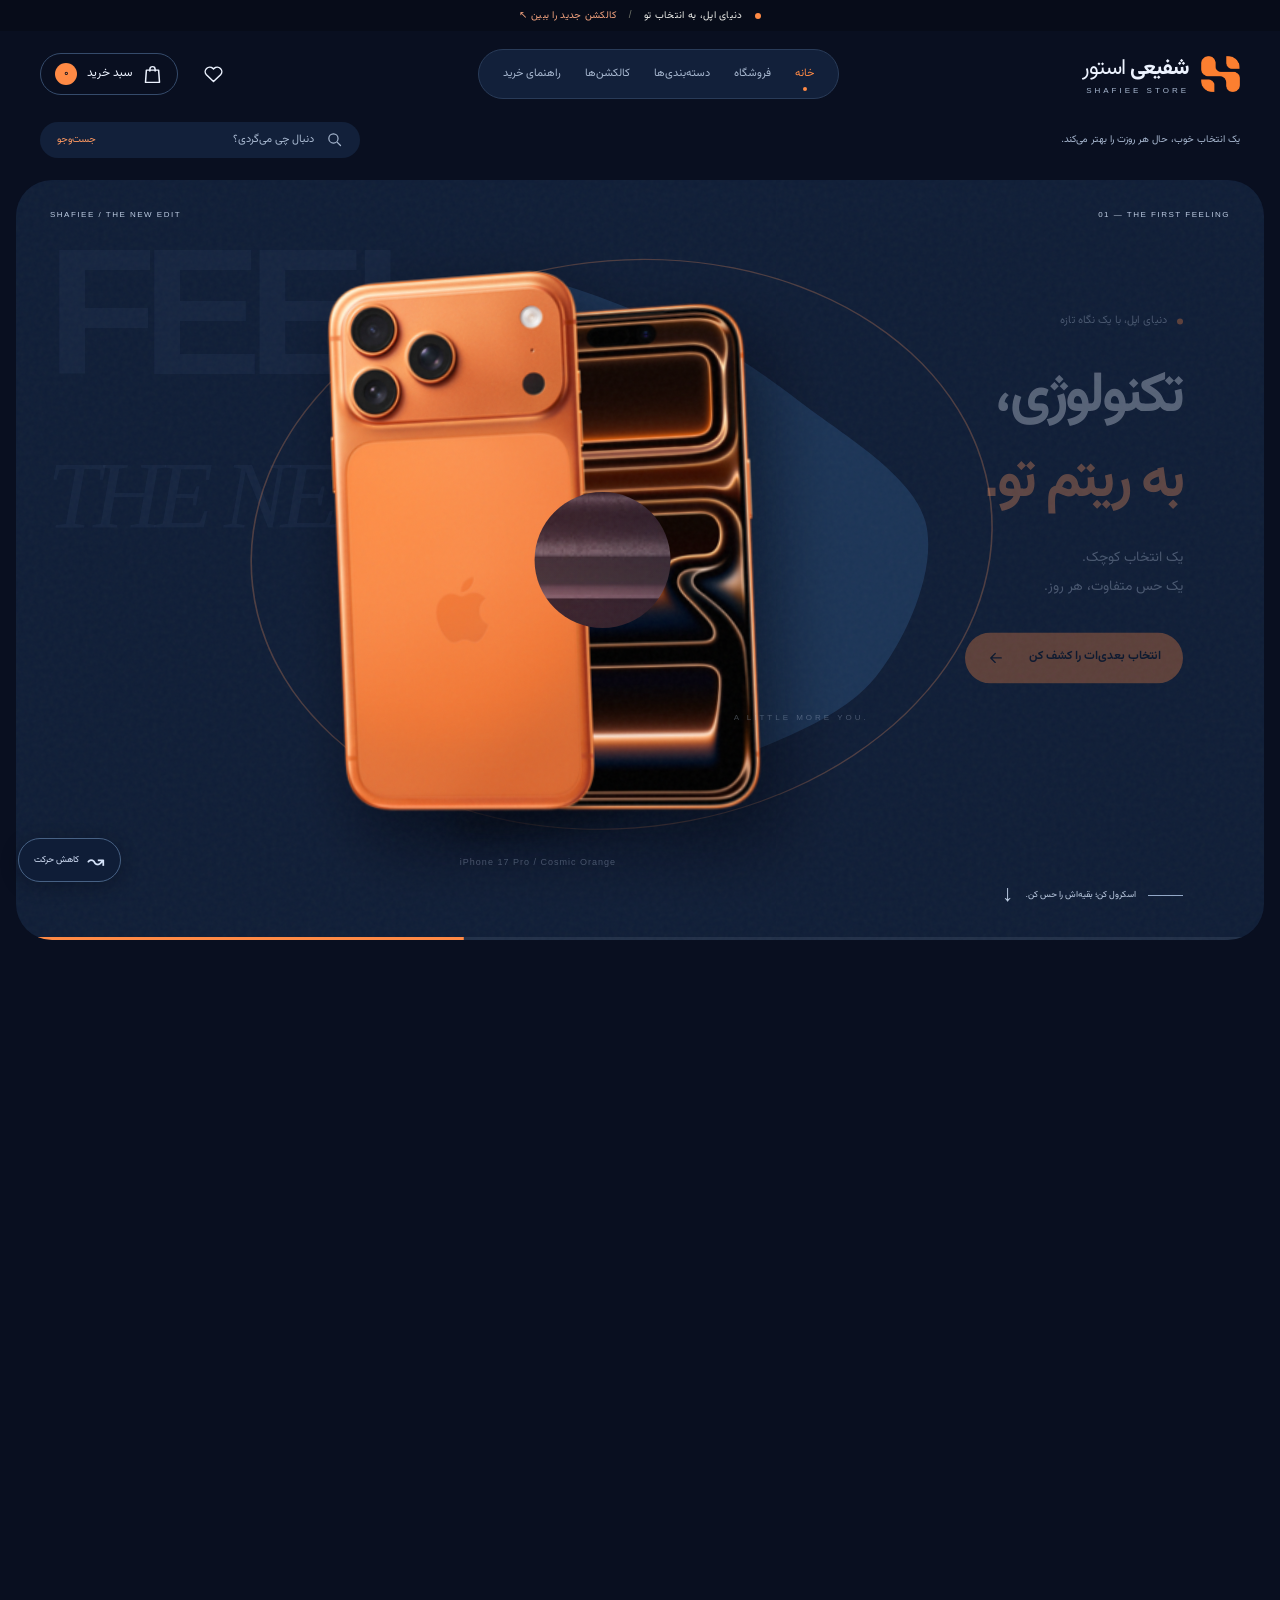
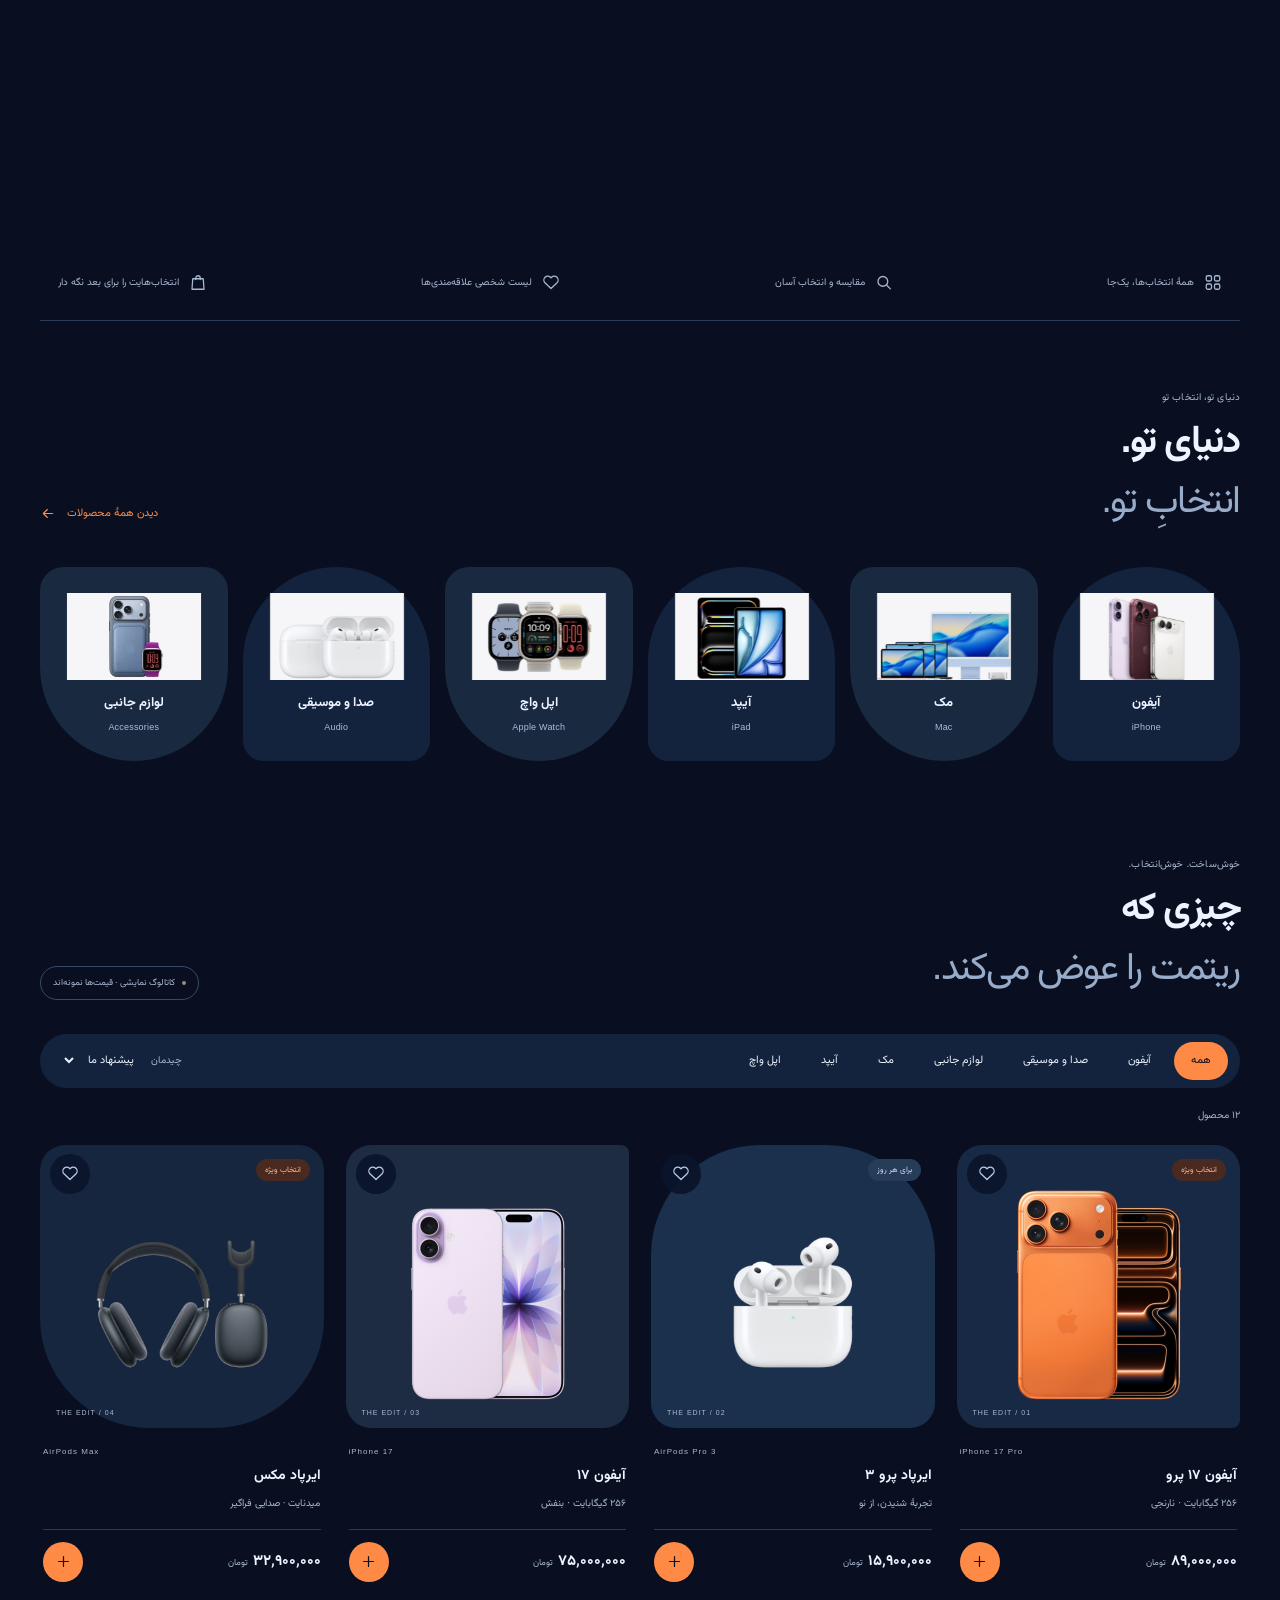
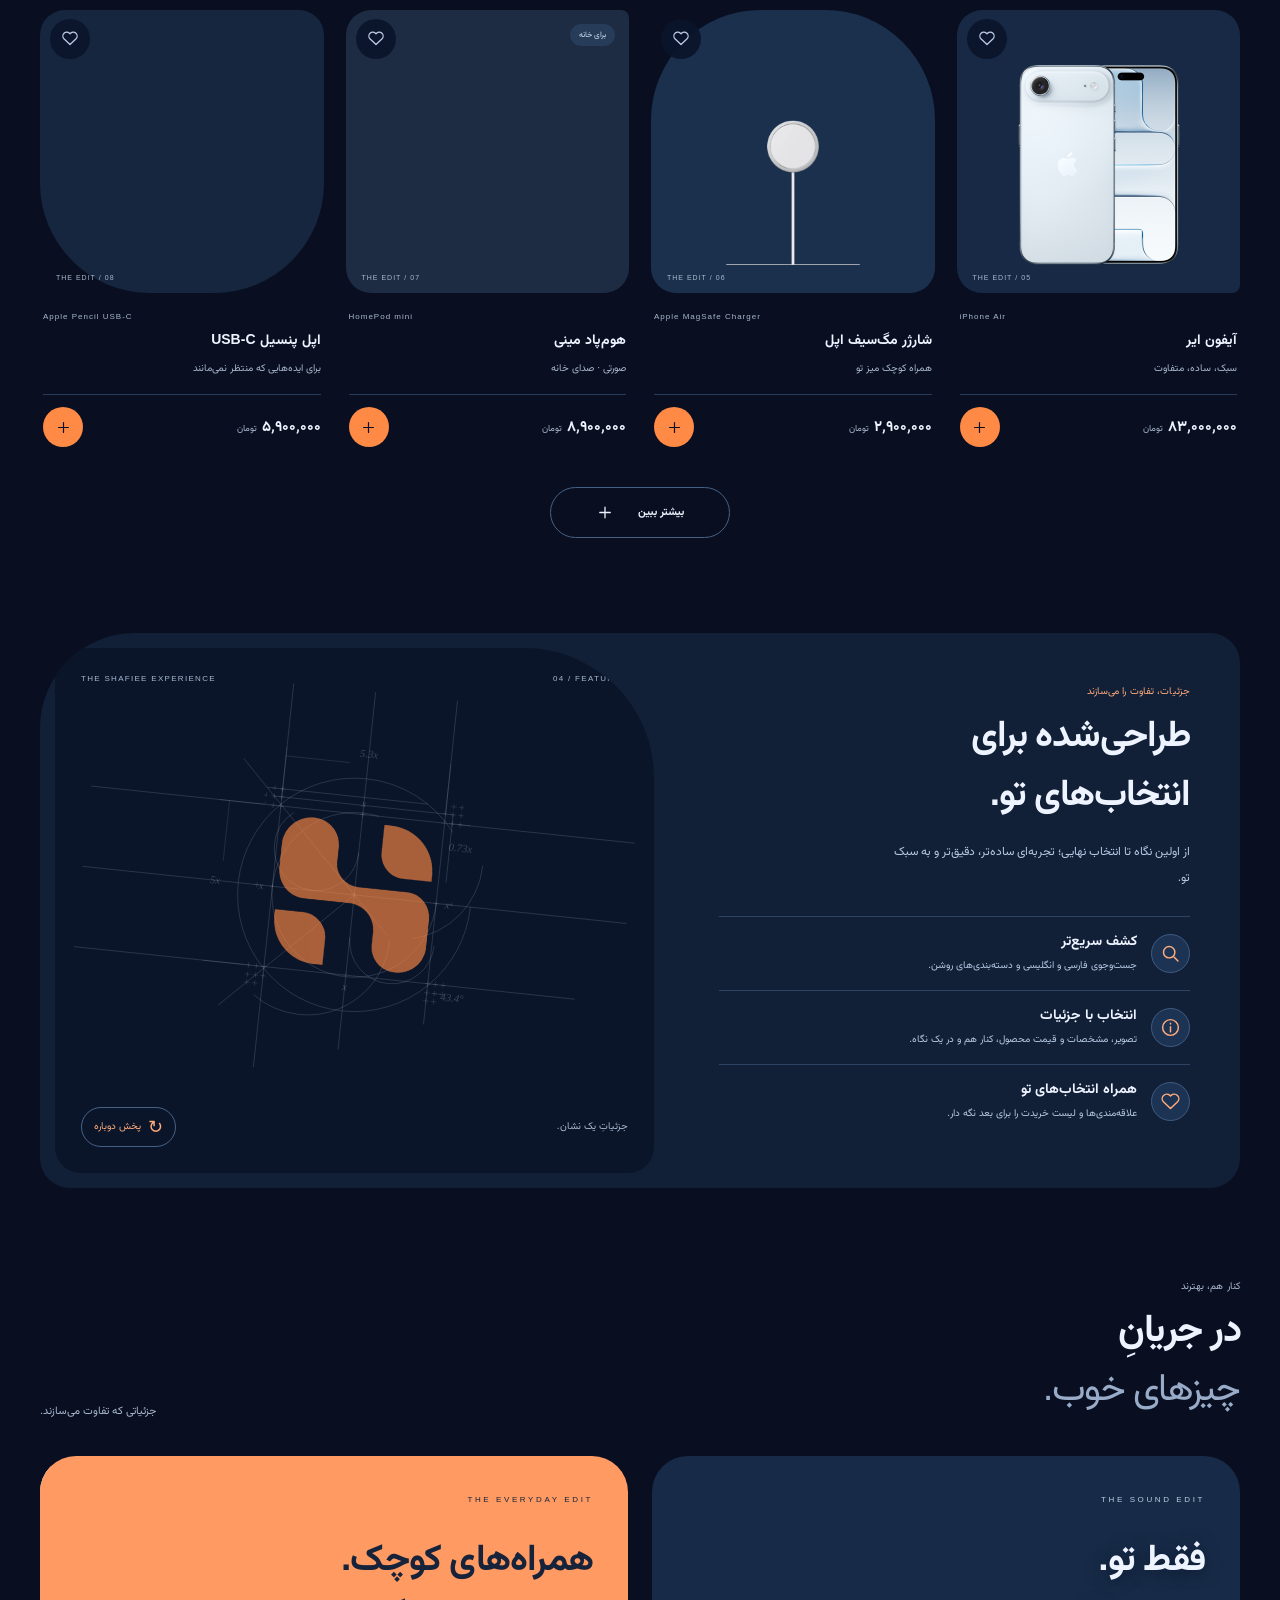
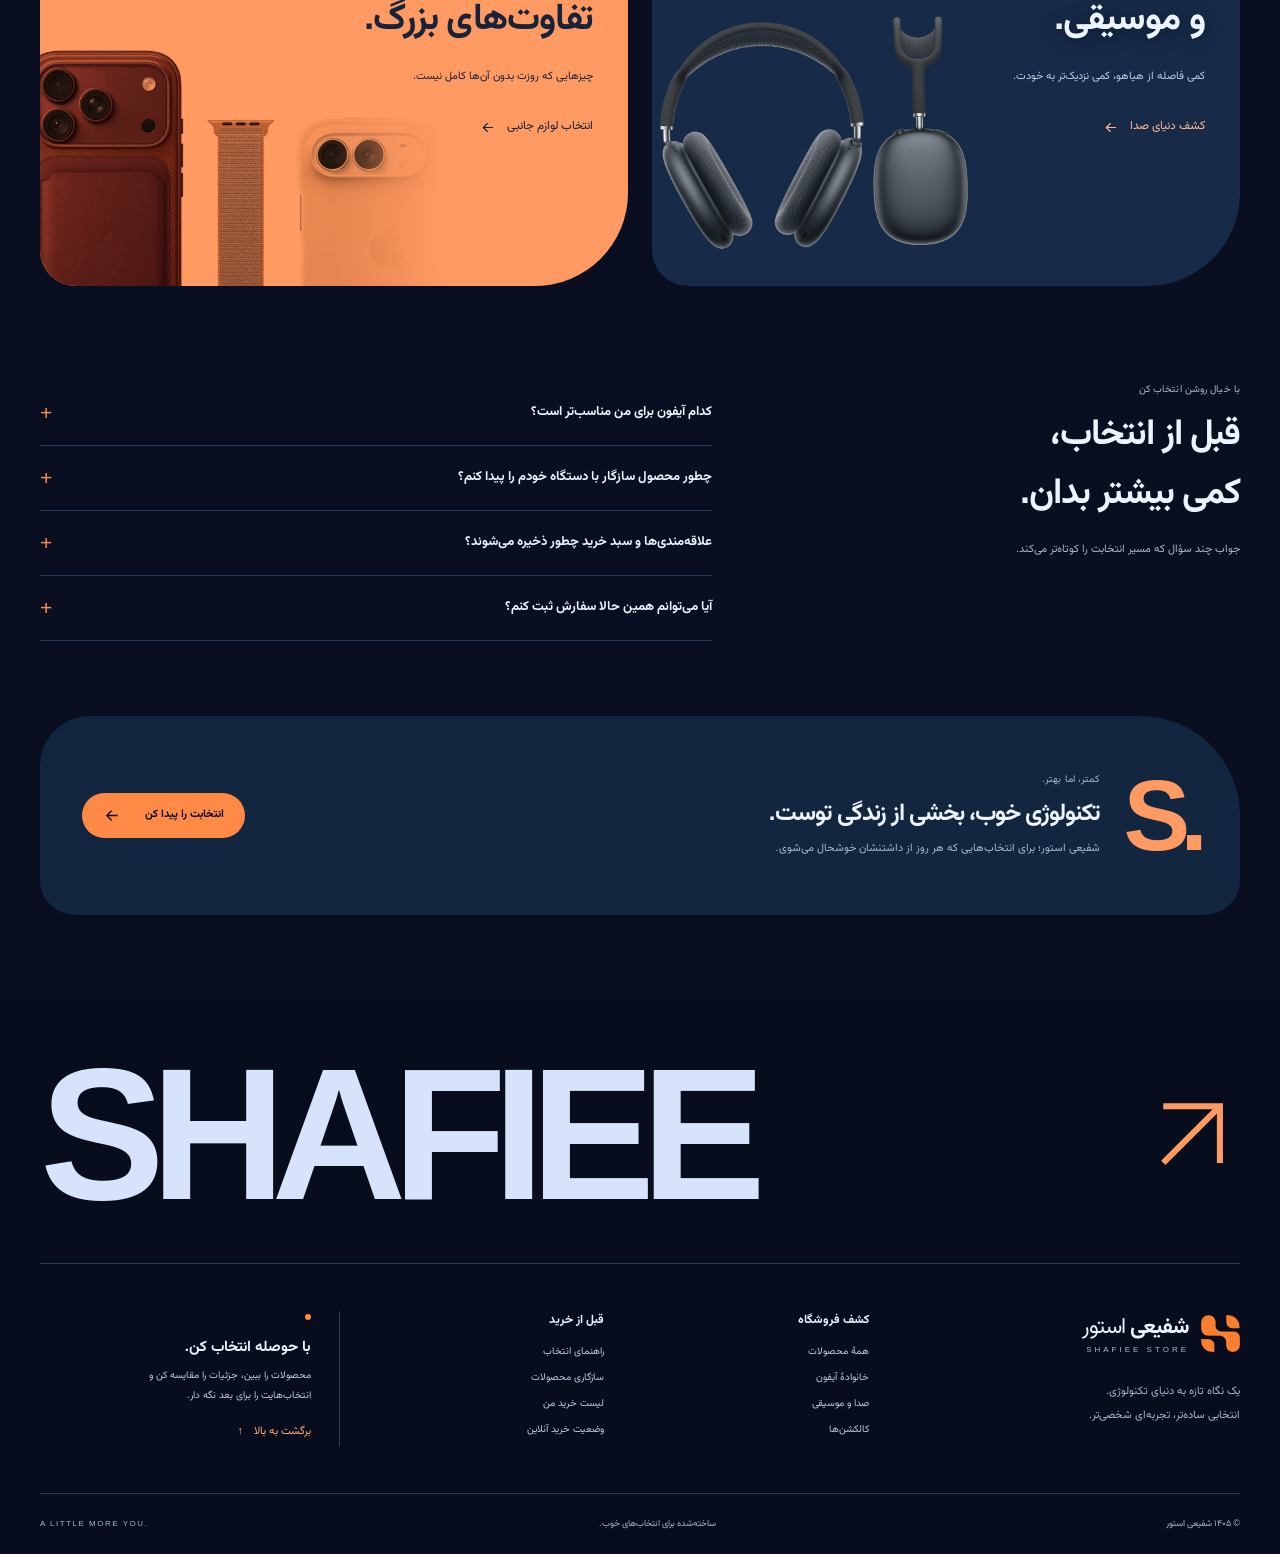
<file: index.html>
<!doctype html>
<html lang="fa" dir="rtl">
  <head>
    <meta charset="UTF-8" />
    <meta name="viewport" content="width=device-width, initial-scale=1" />
    <meta name="theme-color" content="#090f20" />
    <meta name="color-scheme" content="dark" />
    <meta
      name="description"
      content="شفیعی استور؛ کشف و مقایسهٔ آیفون، ایرپاد و لوازم جانبی اپل در یک تجربهٔ ساده و متفاوت."
    />
    <title>شفیعی استور | انتخاب بعدی تو</title>
    <link rel="icon" href="shafiee-logo2.png" type="image/png" />
    <link
      rel="preload"
      href="assets/fonts/vazirmatn-arabic-400-normal.woff2"
      as="font"
      type="font/woff2"
      crossorigin
    />
    <link rel="stylesheet" href="assets/css/store.css" />
    <link rel="stylesheet" href="assets/css/experience.css" />
    <script type="module" src="assets/js/app.js"></script>
    <script type="module" src="assets/js/logo-motion.js"></script>
    <script type="module" src="assets/js/experience.js"></script>
  </head>
  <body>
    <a class="skip-link" href="#products">رفتن به محصولات</a>
    <svg
      class="icon-definitions"
      aria-hidden="true"
      xmlns="http://www.w3.org/2000/svg"
    >
      <symbol id="i-arrow" viewBox="0 0 24 24">
        <path d="M19 12H5m6-6-6 6 6 6" />
      </symbol>
      <symbol id="i-search" viewBox="0 0 24 24">
        <circle cx="10.5" cy="10.5" r="6.5" />
        <path d="m16 16 4.5 4.5" />
      </symbol>
      <symbol id="i-bag" viewBox="0 0 24 24">
        <path d="M5 7h14l1 14H4L5 7Z" />
        <path d="M9 8V6a3 3 0 0 1 6 0v2" />
      </symbol>
      <symbol id="i-heart" viewBox="0 0 24 24">
        <path
          d="m12 20-8.1-7.7a5.2 5.2 0 0 1 7.4-7.3l.7.8.7-.8a5.2 5.2 0 0 1 7.4 7.3L12 20Z"
        />
      </symbol>
      <symbol id="i-plus" viewBox="0 0 24 24">
        <path d="M12 5v14M5 12h14" />
      </symbol>
      <symbol id="i-minus" viewBox="0 0 24 24"><path d="M5 12h14" /></symbol>
      <symbol id="i-close" viewBox="0 0 24 24">
        <path d="m6 6 12 12M6 18 18 6" />
      </symbol>
      <symbol id="i-menu" viewBox="0 0 24 24">
        <path d="M4 6h16M4 12h16M4 18h16" />
      </symbol>
      <symbol id="i-check" viewBox="0 0 24 24">
        <path d="m5 12 4 4L19 6" />
      </symbol>
      <symbol id="i-grid" viewBox="0 0 24 24">
        <rect x="3" y="3" width="7" height="7" rx="2" />
        <rect x="14" y="3" width="7" height="7" rx="2" />
        <rect x="3" y="14" width="7" height="7" rx="2" />
        <rect x="14" y="14" width="7" height="7" rx="2" />
      </symbol>
      <symbol id="i-info" viewBox="0 0 24 24">
        <circle cx="12" cy="12" r="9" />
        <path d="M12 11v6m0-10v1" />
      </symbol>
      <symbol id="i-box" viewBox="0 0 24 24">
        <path d="m12 3 9 5-9 5-9-5 9-5Zm-9 5v10l9 5 9-5V8M12 13v10m-4-18 9 5" />
      </symbol>
    </svg>

    <div class="announcement">
      <span class="status-dot"></span> دنیای اپل، به انتخاب تو
      <span class="announcement-separator">/</span>
      <a href="#collections"
        >کالکشن جدید را ببین <span aria-hidden="true">↖</span></a
      >
    </div>
    <header class="site-header">
      <div class="container header-main">
        <a class="brand" href="#home" aria-label="شفیعی استور، خانه"
          ><img src="shafiee-logo2.png" alt="" width="42" height="40" /><span
            ><strong>شفیعی <span>استور</span></strong
            ><small lang="en" dir="ltr">SHAFIEE STORE</small></span
          ></a
        >
        <nav id="main-nav" class="main-nav" aria-label="منوی اصلی">
          <a href="#home" class="nav-home">خانه</a
          ><a href="#products" data-category-link="all">فروشگاه</a
          ><a href="#categories">دسته‌بندی‌ها</a
          ><a href="#collections">کالکشن‌ها</a><a href="#guide">راهنمای خرید</a>
        </nav>
        <div class="header-actions">
          <button
            id="favorites-button"
            class="icon-button favorites-button"
            aria-label="نمایش علاقه‌مندی‌ها"
            aria-pressed="false"
          >
            <svg class="icon"><use href="#i-heart" /></svg
            ><span id="favorites-count" class="tiny-count" hidden>۰</span>
          </button>
          <button
            id="cart-button"
            class="cart-button"
            aria-haspopup="dialog"
            aria-controls="cart-dialog"
          >
            <svg class="icon"><use href="#i-bag" /></svg
            ><span class="cart-label">سبد خرید</span
            ><span id="cart-count" class="cart-count" aria-live="polite"
              >۰</span
            >
          </button>
          <button
            id="menu-button"
            class="icon-button menu-button"
            aria-label="باز کردن منو"
            aria-controls="main-nav"
            aria-expanded="false"
          >
            <svg class="icon"><use href="#i-menu" /></svg>
          </button>
        </div>
      </div>
      <div class="container header-bottom">
        <p>یک انتخاب خوب، حال هر روزت را بهتر می‌کند.</p>
        <form id="search-form" class="search-form" role="search">
          <label class="sr-only" for="search-input">جست‌وجوی محصول</label
          ><svg class="icon"><use href="#i-search" /></svg
          ><input
            id="search-input"
            type="search"
            maxlength="120"
            placeholder="دنبال چی می‌گردی؟"
            autocomplete="off"
            enterkeyhint="search"
          /><button type="submit" aria-label="جست‌وجو">جست‌وجو</button>
        </form>
      </div>
    </header>

    <main id="home">
      <section class="story-section" aria-labelledby="hero-title">
        <div class="story-track" id="hero-story">
          <div class="story-stage" id="story-stage">
            <div class="story-grain" aria-hidden="true"></div>
            <div class="story-wordmark" aria-hidden="true" lang="en" dir="ltr">
              FEEL<br /><em>THE NEXT.</em>
            </div>
            <div class="story-orbit" aria-hidden="true">
              <svg viewBox="0 0 600 600">
                <path
                  id="story-morph"
                  d="M 300 60 C 450 30 560 150 540 300 C 580 450 430 570 300 540 C 150 580 35 450 60 300 C 25 150 150 30 300 60 Z"
                />
              </svg>
            </div>
            <div class="story-product" aria-hidden="true">
              <div class="story-product-shadow"></div>
              <img
                src="assets/images/products/iphone-get-ready-iphone-17-pro-hero-202509.png"
                alt=""
                width="332"
                height="420"
                fetchpriority="high"
              /><span class="story-product-caption" lang="en" dir="ltr"
                >iPhone 17 Pro / Cosmic Orange</span
              >
            </div>
            <div class="story-portal" aria-hidden="true">
              <video
                id="story-video"
                muted
                playsinline
                preload="none"
                poster="assets/images/promotions/store-card-40-iphone-18-pro-202609.webp"
              >
                <source
                  data-src="assets/video/iphone-detail.mp4"
                  type="video/mp4"
                />
              </video>
              <div class="story-portal-shade"></div>
            </div>
            <div class="story-copy">
              <span class="story-eyebrow"
                ><span class="status-dot"></span> دنیای اپل، با یک نگاه
                تازه</span
              >
              <h1 id="hero-title">تکنولوژی،<br /><span>به ریتم تو.</span></h1>
              <p>یک انتخاب کوچک.<br />یک حس متفاوت، هر روز.</p>
              <a
                class="button story-cta"
                href="#products"
                data-category-link="all"
                >انتخاب بعدی‌ات را کشف کن
                <svg class="icon"><use href="#i-arrow" /></svg
              ></a>
              <span class="story-signature" lang="en" dir="ltr"
                >A LITTLE MORE YOU.</span
              >
            </div>
            <div class="story-finale" id="story-finale" inert>
              <span class="story-eyebrow">۰۲ / نزدیک‌تر از همیشه</span>
              <h2>تفاوت،<br />توی جزئیاته.</h2>
              <p>از اولین نگاه تا چیزی که هر روز همراهت می‌ماند.</p>
              <a
                class="button story-cta"
                href="#products"
                data-category-link="iphone"
                >کشف خانوادهٔ آیفون
                <svg class="icon"><use href="#i-arrow" /></svg
              ></a>
            </div>
            <div class="story-corner" aria-hidden="true">
              <span lang="en" dir="ltr">SHAFIEE / THE NEW EDIT</span
              ><span id="story-chapter">01 — THE FIRST FEELING</span>
            </div>
            <div class="story-scroll" aria-hidden="true">
              <span class="story-scroll-line"></span
              ><span>اسکرول کن؛ بقیه‌اش را حس کن.</span><span>↓</span>
            </div>
            <div class="story-timeline" aria-hidden="true">
              <span id="story-progress"></span>
            </div>
          </div>
        </div>
        <div class="container experience-strip">
          <span
            ><svg class="icon"><use href="#i-grid" /></svg>همهٔ انتخاب‌ها،
            یک‌جا</span
          >
          <span
            ><svg class="icon"><use href="#i-search" /></svg>مقایسه و انتخاب
            آسان</span
          >
          <span
            ><svg class="icon"><use href="#i-heart" /></svg>لیست شخصی
            علاقه‌مندی‌ها</span
          >
          <span
            ><svg class="icon"><use href="#i-bag" /></svg>انتخاب‌هایت را برای
            بعد نگه دار</span
          >
        </div>
      </section>

      <section
        id="categories"
        class="container categories-section"
        aria-labelledby="categories-title"
      >
        <div class="section-heading" data-reveal>
          <div>
            <span class="kicker">دنیای تو، انتخاب تو</span>
            <h2 id="categories-title">
              دنیای تو.<br /><span>انتخابِ تو.</span>
            </h2>
          </div>
          <a class="text-link" href="#products" data-category-link="all"
            >دیدن همهٔ محصولات <svg class="icon"><use href="#i-arrow" /></svg
          ></a>
        </div>
        <div class="category-grid">
          <a
            href="#products"
            class="category-card"
            data-tilt
            data-category-link="iphone"
            ><img
              src="assets/images/categories/store-card-13-iphone-nav-202609.webp"
              alt=""
              width="400"
              height="260"
              loading="lazy"
            /><span>آیفون</span><small lang="en">iPhone</small></a
          >
          <a
            href="#products"
            class="category-card"
            data-tilt
            data-category-link="mac"
            ><img
              src="assets/images/categories/store-card-13-mac-nav-202603.webp"
              alt=""
              width="400"
              height="260"
              loading="lazy"
            /><span>مک</span><small lang="en">Mac</small></a
          >
          <a
            href="#products"
            class="category-card"
            data-tilt
            data-category-link="ipad"
            ><img
              src="assets/images/categories/store-card-13-ipad-nav-202405.webp"
              alt=""
              width="400"
              height="260"
              loading="lazy"
            /><span>آیپد</span><small lang="en">iPad</small></a
          >
          <a
            href="#products"
            class="category-card"
            data-tilt
            data-category-link="watch"
            ><img
              src="assets/images/categories/store-card-13-watch-nav-202609.webp"
              alt=""
              width="400"
              height="260"
              loading="lazy"
            /><span>اپل واچ</span><small lang="en">Apple Watch</small></a
          >
          <a
            href="#products"
            class="category-card"
            data-tilt
            data-category-link="audio"
            ><img
              src="assets/images/categories/store-card-13-airpods-nav-202509.webp"
              alt=""
              width="400"
              height="260"
              loading="lazy"
            /><span>صدا و موسیقی</span><small lang="en">Audio</small></a
          >
          <a
            href="#products"
            class="category-card"
            data-tilt
            data-category-link="accessories"
            ><img
              src="assets/images/categories/store-card-13-accessories-nav-202609.webp"
              alt=""
              width="240"
              height="156"
              loading="lazy"
            /><span>لوازم جانبی</span><small lang="en">Accessories</small></a
          >
        </div>
      </section>

      <section
        id="products"
        class="container products-section"
        aria-labelledby="products-title"
      >
        <div class="section-heading products-heading" data-reveal>
          <div>
            <span class="kicker">خوش‌ساخت. خوش‌انتخاب.</span>
            <h2 id="products-title">
              چیزی که<br /><span>ریتمت را عوض می‌کند.</span>
            </h2>
          </div>
          <span class="catalog-note"
            ><span class="status-dot"></span>کاتالوگ نمایشی · قیمت‌ها
            نمونه‌اند</span
          >
        </div>
        <div class="catalog-toolbar">
          <div
            id="category-filters"
            class="filter-tabs"
            role="group"
            aria-label="فیلتر دسته‌بندی"
          >
            <button type="button" data-filter="all" aria-pressed="true">
              همه</button
            ><button type="button" data-filter="iphone" aria-pressed="false">
              آیفون</button
            ><button type="button" data-filter="audio" aria-pressed="false">
              صدا و موسیقی</button
            ><button
              type="button"
              data-filter="accessories"
              aria-pressed="false"
            >
              لوازم جانبی</button
            ><button type="button" data-filter="mac" aria-pressed="false">
              مک</button
            ><button type="button" data-filter="ipad" aria-pressed="false">
              آیپد</button
            ><button type="button" data-filter="watch" aria-pressed="false">
              اپل واچ
            </button>
          </div>
          <label class="sort-label" for="sort-select"
            >چیدمان<select id="sort-select">
              <option value="featured">پیشنهاد ما</option>
              <option value="price-asc">ارزان‌ترین</option>
              <option value="price-desc">گران‌ترین</option>
              <option value="name">نام محصول</option>
            </select></label
          >
        </div>
        <div class="results-bar">
          <p id="results-count" role="status" aria-live="polite"></p>
          <button id="clear-favorites" class="text-link" type="button" hidden>
            خروج از علاقه‌مندی‌ها
            <svg class="icon"><use href="#i-close" /></svg>
          </button>
        </div>
        <div id="product-grid" class="product-grid"></div>
        <div id="empty-state" class="empty-state" hidden>
          <svg class="icon"><use href="#i-search" /></svg>
          <h3>این انتخاب را پیدا نکردیم</h3>
          <p id="empty-message">
            یک عبارت دیگر یا دسته‌بندی متفاوت را امتحان کن.
          </p>
          <button id="reset-filters" class="button button-dark" type="button">
            دیدن همهٔ محصولات
          </button>
        </div>
        <div class="load-more-wrap">
          <button id="load-more" class="button button-outline" type="button">
            بیشتر ببین <svg class="icon"><use href="#i-plus" /></svg>
          </button>
        </div>
        <noscript
          ><p class="notice">
            برای جست‌وجو، نمایش کاتالوگ و استفاده از سبد خرید، جاوااسکریپت
            مرورگرت را فعال کن.
          </p></noscript
        >
      </section>

      <section
        id="features"
        class="container features-section"
        aria-labelledby="features-title"
      >
        <div class="features-panel" data-scroll-scene>
          <div class="features-copy">
            <span class="kicker">جزئیات، تفاوت را می‌سازند</span>
            <h2 id="features-title">طراحی‌شده برای<br />انتخاب‌های تو.</h2>
            <p class="features-intro">
              از اولین نگاه تا انتخاب نهایی؛ تجربه‌ای ساده‌تر، دقیق‌تر و به سبک
              تو.
            </p>
            <ul class="features-list">
              <li>
                <span class="feature-icon"
                  ><svg class="icon" aria-hidden="true">
                    <use href="#i-search" /></svg
                ></span>
                <div>
                  <h3>کشف سریع‌تر</h3>
                  <p>جست‌وجوی فارسی و انگلیسی و دسته‌بندی‌های روشن.</p>
                </div>
              </li>
              <li>
                <span class="feature-icon"
                  ><svg class="icon" aria-hidden="true">
                    <use href="#i-info" /></svg
                ></span>
                <div>
                  <h3>انتخاب با جزئیات</h3>
                  <p>تصویر، مشخصات و قیمت محصول، کنار هم و در یک نگاه.</p>
                </div>
              </li>
              <li>
                <span class="feature-icon"
                  ><svg class="icon" aria-hidden="true">
                    <use href="#i-heart" /></svg
                ></span>
                <div>
                  <h3>همراه انتخاب‌های تو</h3>
                  <p>علاقه‌مندی‌ها و لیست خریدت را برای بعد نگه دار.</p>
                </div>
              </li>
            </ul>
          </div>
          <div class="features-art">
            <div class="features-art-heading" aria-hidden="true">
              <span>THE SHAFIEE EXPERIENCE</span><span>04 / FEATURES</span>
            </div>
            <shafiee-logo-motion
              role="img"
              aria-label="انیمیشن شکل‌گیری نشان شفیعی استور"
            ></shafiee-logo-motion>
            <div class="features-art-footer">
              <span>جزئیاتِ یک نشان.</span
              ><button id="replay-features" type="button">
                <span aria-hidden="true">↻</span> پخش دوباره
              </button>
            </div>
          </div>
        </div>
      </section>

      <section
        id="collections"
        class="container collections-section"
        aria-labelledby="collections-title"
      >
        <div class="section-heading" data-reveal>
          <div>
            <span class="kicker">کنار هم، بهترند</span>
            <h2 id="collections-title">
              در جریانِ<br /><span>چیزهای خوب.</span>
            </h2>
          </div>
          <span class="collection-subtitle">جزئیاتی که تفاوت می‌سازند.</span>
        </div>
        <div class="collection-grid">
          <article
            class="collection-card audio-collection"
            data-tilt
            data-scroll-scene
          >
            <div class="collection-copy">
              <span class="collection-label" lang="en">THE SOUND EDIT</span>
              <h3>فقط تو.<br />و موسیقی.</h3>
              <p>کمی فاصله از هیاهو، کمی نزدیک‌تر به خودت.</p>
              <a href="#products" class="text-link" data-category-link="audio"
                >کشف دنیای صدا <svg class="icon"><use href="#i-arrow" /></svg
              ></a>
            </div>
            <img
              src="assets/images/products/airpods-max-select-202409-midnight.webp"
              alt="هدفون ایرپاد مکس مشکی"
              width="1200"
              height="1200"
              loading="lazy"
            />
          </article>
          <article
            class="collection-card accessories-collection"
            data-tilt
            data-scroll-scene
          >
            <div class="collection-copy">
              <span class="collection-label" lang="en">THE EVERYDAY EDIT</span>
              <h3>همراه‌های کوچک.<br />تفاوت‌های بزرگ.</h3>
              <p>چیزهایی که روزت بدون آن‌ها کامل نیست.</p>
              <a
                href="#products"
                class="text-link"
                data-category-link="accessories"
                >انتخاب لوازم جانبی
                <svg class="icon"><use href="#i-arrow" /></svg
              ></a>
            </div>
            <img
              src="assets/images/promotions/store-card-40-accessories-202609.webp"
              alt="مجموعهٔ لوازم جانبی اپل"
              width="800"
              height="1000"
              loading="lazy"
            />
          </article>
        </div>
      </section>

      <section
        id="guide"
        class="container guide-section"
        aria-labelledby="guide-title"
      >
        <div class="guide-intro" data-reveal>
          <span class="kicker">با خیال روشن انتخاب کن</span>
          <h2 id="guide-title">قبل از انتخاب،<br />کمی بیشتر بدان.</h2>
          <p>جواب چند سؤال که مسیر انتخابت را کوتاه‌تر می‌کند.</p>
        </div>
        <div class="faq-list">
          <details>
            <summary>
              کدام آیفون برای من مناسب‌تر است؟<span aria-hidden="true">+</span>
            </summary>
            <p>
              برای کارهای روزانه، مدل استاندارد را با توجه به حافظهٔ موردنیازت
              بررسی کن. اگر عکاسی و فیلم‌برداری اولویت توست، امکانات دوربین
              مدل‌های پرو را مقایسه کن. پیش از خرید، نوع سیم‌کارت، رجیستری و
              شرایط گارانتی همان کالا را بررسی کن.
            </p>
          </details>
          <details>
            <summary>
              چطور محصول سازگار با دستگاه خودم را پیدا کنم؟<span
                aria-hidden="true"
                >+</span
              >
            </summary>
            <p>
              از جست‌وجو و فیلتر دسته‌بندی استفاده کن و بخش جزئیات محصول را باز
              کن. برای قاب و لوازم شارژ، مدل دقیق دستگاه، ابعاد و نوع درگاه باید
              با محصول انتخابی یکسان باشد.
            </p>
          </details>
          <details>
            <summary>
              علاقه‌مندی‌ها و سبد خرید چطور ذخیره می‌شوند؟<span
                aria-hidden="true"
                >+</span
              >
            </summary>
            <p>
              انتخاب‌ها روی همین مرورگر ذخیره می‌شوند و با بارگذاری دوبارهٔ صفحه
              باقی می‌مانند. پاک‌کردن اطلاعات مرورگر آن‌ها را حذف می‌کند. در
              حالت خصوصی یا با مسدودبودن ذخیره‌سازی، ممکن است فقط تا پایان
              بازدید باقی بمانند.
            </p>
          </details>
          <details>
            <summary>
              آیا می‌توانم همین حالا سفارش ثبت کنم؟<span aria-hidden="true"
                >+</span
              >
            </summary>
            <p>
              این نسخه برای مرور محصولات و آماده‌کردن لیست خرید است. قیمت‌ها
              نمونه‌اند و خرید آنلاین هنوز فعال نشده است. مبلغ و موجودی نهایی،
              روش ارسال و شرایط گارانتی باید پیش از فعال‌شدن فروش تأیید شوند.
            </p>
          </details>
        </div>
      </section>

      <section class="container brand-statement" data-scroll-scene>
        <span class="brand-statement-mark" aria-hidden="true">S.</span>
        <div>
          <span class="kicker">کمتر، اما بهتر.</span>
          <h2>تکنولوژی خوب، بخشی از زندگی توست.</h2>
          <p>
            شفیعی استور؛ برای انتخاب‌هایی که هر روز از داشتنشان خوشحال می‌شوی.
          </p>
        </div>
        <a class="button button-dark" href="#products" data-category-link="all"
          >انتخابت را پیدا کن <svg class="icon"><use href="#i-arrow" /></svg
        ></a>
      </section>
    </main>

    <footer id="contact" class="site-footer">
      <div
        class="container footer-wordmark"
        aria-hidden="true"
        lang="en"
        dir="ltr"
      >
        SHAFIEE<span
          ><svg
            viewBox="0 0 24 24"
            fill="none"
            stroke="currentColor"
            stroke-width="1.5"
            aria-hidden="true"
          >
            <path d="M5 19 19 5M5 5h14v14" /></svg
        ></span>
      </div>
      <div class="container footer-main">
        <div class="footer-brand">
          <a class="brand" href="#home"
            ><img src="shafiee-logo2.png" alt="" width="42" height="40" /><span
              ><strong>شفیعی <span>استور</span></strong
              ><small lang="en" dir="ltr">SHAFIEE STORE</small></span
            ></a
          >
          <p>
            یک نگاه تازه به دنیای تکنولوژی.<br />انتخابی ساده‌تر، تجربه‌ای
            شخصی‌تر.
          </p>
        </div>
        <div class="footer-column">
          <h3>کشف فروشگاه</h3>
          <a href="#products" data-category-link="all">همهٔ محصولات</a
          ><a href="#products" data-category-link="iphone">خانوادهٔ آیفون</a
          ><a href="#products" data-category-link="audio">صدا و موسیقی</a
          ><a href="#collections">کالکشن‌ها</a>
        </div>
        <div class="footer-column">
          <h3>قبل از خرید</h3>
          <a href="#guide">راهنمای انتخاب</a><a href="#guide">سازگاری محصولات</a
          ><button type="button" data-open-cart>لیست خرید من</button
          ><a href="#guide">وضعیت خرید آنلاین</a>
        </div>
        <div class="footer-note">
          <span class="status-dot"></span>
          <h3>با حوصله انتخاب کن.</h3>
          <p>
            محصولات را ببین، جزئیات را مقایسه کن و انتخاب‌هایت را برای بعد نگه
            دار.
          </p>
          <a href="#home" class="text-link"
            >برگشت به بالا <span aria-hidden="true">↑</span></a
          >
        </div>
      </div>
      <div class="container footer-bottom">
        <span>© <span id="copyright-year">۱۴۰۵</span> شفیعی استور</span
        ><span>ساخته‌شده برای انتخاب‌های خوب.</span
        ><span lang="en" dir="ltr">A LITTLE MORE YOU.</span>
      </div>
    </footer>

    <dialog id="cart-dialog" class="cart-dialog" aria-labelledby="cart-title">
      <div class="dialog-header">
        <div>
          <span class="kicker">انتخاب‌های تو</span>
          <h2 id="cart-title">سبد خرید</h2>
        </div>
        <button
          type="button"
          class="icon-button"
          data-close-dialog
          aria-label="بستن سبد خرید"
        >
          <svg class="icon"><use href="#i-close" /></svg>
        </button>
      </div>
      <p id="storage-notice" class="notice storage-notice" role="status" hidden>
        ذخیره‌سازی مرورگر در دسترس نیست؛ انتخاب‌ها فقط تا پایان این بازدید باقی
        می‌مانند.
      </p>
      <div id="cart-items" class="cart-items"></div>
      <div id="cart-summary" class="cart-summary">
        <div>
          <span>جمع قیمت نمایشی</span><strong id="cart-total">۰ تومان</strong>
        </div>
        <p class="cart-disclaimer">
          <svg class="icon"><use href="#i-info" /></svg>خرید آنلاین به‌زودی فعال
          می‌شود. قیمت‌ها نمونه‌اند؛ این سبد سفارش یا پرداخت ایجاد نمی‌کند.
        </p>
      </div>
      <button class="button button-dark" type="button" data-close-dialog>
        ادامهٔ انتخاب محصولات <svg class="icon"><use href="#i-arrow" /></svg>
      </button>
    </dialog>
    <dialog
      id="product-dialog"
      class="product-dialog"
      aria-labelledby="detail-title"
    >
      <button
        type="button"
        class="icon-button detail-close"
        data-close-dialog
        aria-label="بستن جزئیات"
      >
        <svg class="icon"><use href="#i-close" /></svg>
      </button>
      <div id="product-detail"></div>
    </dialog>
    <button
      id="motion-toggle"
      class="motion-toggle"
      type="button"
      aria-pressed="false"
      aria-label="کاهش حرکت‌های صفحه"
      hidden
    >
      <span class="motion-toggle-mark" aria-hidden="true">↝</span
      ><span id="motion-toggle-label">کاهش حرکت</span>
    </button>
    <div
      id="toast"
      class="toast"
      role="status"
      aria-live="polite"
      aria-atomic="true"
    ></div>
  </body>
</html>
</file>
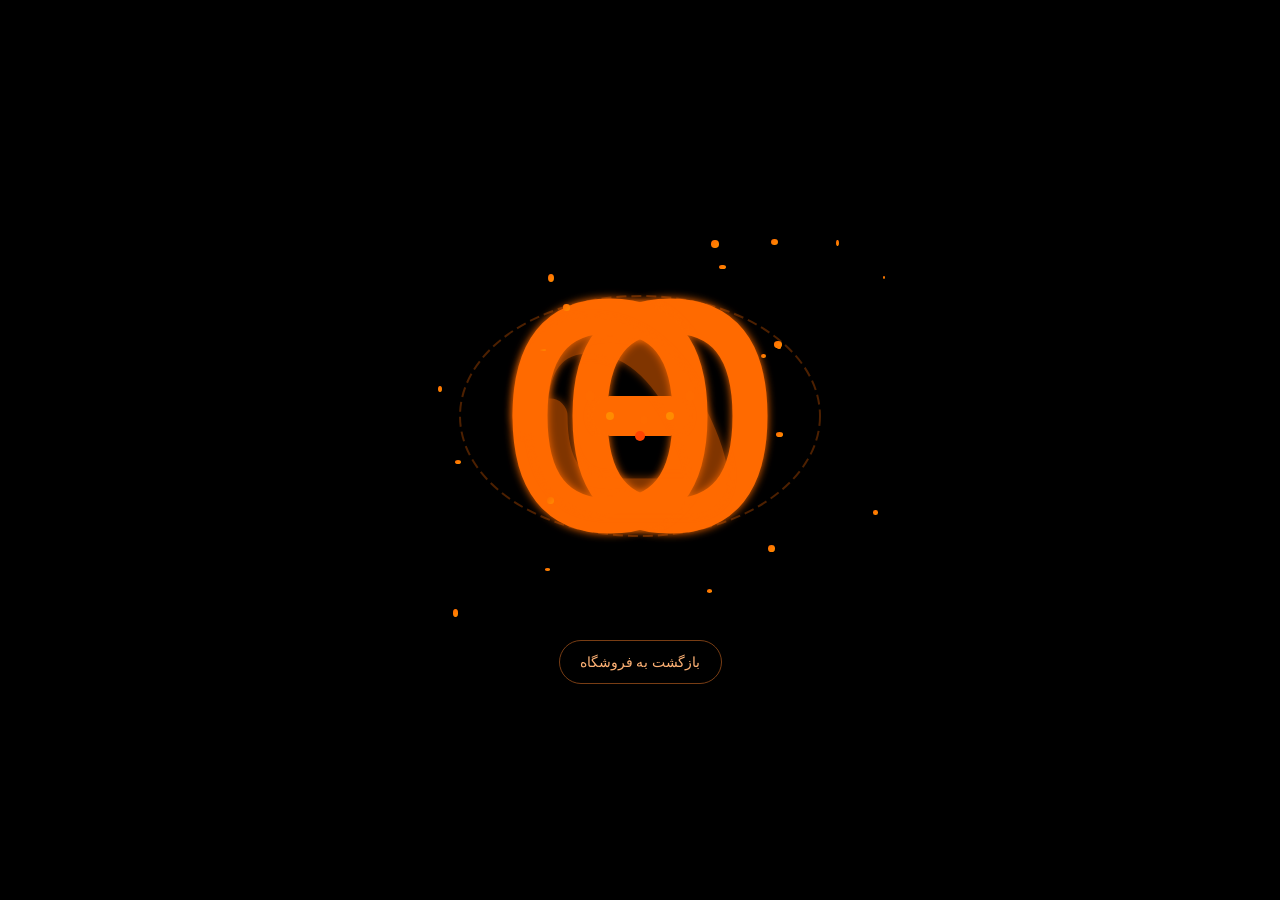
<file: logo-motion.html>
<!DOCTYPE html>
<html lang="fa" dir="rtl">
<head>
    <meta charset="UTF-8">
    <meta name="viewport" content="width=device-width, initial-scale=1.0">
    <title>نشان شفیعی استور</title>
    <link rel="icon" href="shafiee-logo2.png" type="image/png">
    <style>
        * {
            margin: 0;
            padding: 0;
            box-sizing: border-box;
        }

        body {
            min-height: 100vh;
            min-height: 100svh;
            display: flex;
            flex-direction: column;
            align-items: center;
            justify-content: center;
            gap: 1.5rem;
            padding: 1.5rem;
            background: #000;
            overflow-x: hidden;
            font-family: Tahoma, Arial, sans-serif;
        }

        .logo-container {
            position: relative;
            width: min(500px, 100%);
            aspect-ratio: 5 / 4;
            flex-shrink: 0;
        }

        .logo-svg {
            display: block;
            width: 100%;
            height: 100%;
        }

        .back-link {
            display: inline-flex;
            align-items: center;
            min-height: 44px;
            padding: 0.75rem 1.25rem;
            color: #ffb275;
            border: 1px solid #783d14;
            border-radius: 999px;
            text-decoration: none;
            font-size: 0.9rem;
        }

        .back-link:hover { background: #281405; }
        .back-link:focus-visible { outline: 3px solid #ffb275; outline-offset: 5px; }

        /* Glow Filter */
        .glow {
            filter: url(#glow);
        }

        /* Main Loop Styles */
        .loop {
            fill: none;
            stroke: #FF6B00;
            stroke-width: 35;
            stroke-linecap: round;
            stroke-linejoin: round;
            filter: url(#glow);
        }

        /* Loop 1 - Right Loop */
        .loop-1 {
            stroke-dasharray: 600;
            stroke-dashoffset: 600;
            animation: drawLoop1 2s ease-out forwards;
        }

        /* Loop 2 - Left Loop */
        .loop-2 {
            stroke-dasharray: 600;
            stroke-dashoffset: 600;
            animation: drawLoop2 2s ease-out 0.3s forwards;
        }

        /* Loop 3 - Connection */
        .loop-3 {
            stroke-dasharray: 400;
            stroke-dashoffset: 400;
            animation: drawLoop3 1.5s ease-out 0.8s forwards;
        }

        /* Morph Animation for Loop 1 */
        @keyframes drawLoop1 {
            0% {
                stroke-dashoffset: 600;
                transform: scale(0.5) rotate(-20deg);
                opacity: 0;
            }
            50% {
                opacity: 1;
            }
            100% {
                stroke-dashoffset: 0;
                transform: scale(1) rotate(0deg);
                opacity: 1;
            }
        }

        /* Morph Animation for Loop 2 */
        @keyframes drawLoop2 {
            0% {
                stroke-dashoffset: 600;
                transform: scale(0.5) rotate(20deg);
                opacity: 0;
            }
            50% {
                opacity: 1;
            }
            100% {
                stroke-dashoffset: 0;
                transform: scale(1) rotate(0deg);
                opacity: 1;
            }
        }

        /* Connection Animation */
        @keyframes drawLoop3 {
            0% {
                stroke-dashoffset: 400;
                opacity: 0;
            }
            100% {
                stroke-dashoffset: 0;
                opacity: 1;
            }
        }

        /* Pulse Animation */
        .loop-pulse {
            animation: pulse 3s ease-in-out infinite;
        }

        @keyframes pulse {
            0%, 100% {
                stroke-width: 35;
                filter: url(#glow);
            }
            50% {
                stroke-width: 40;
                filter: url(#glowIntense);
            }
        }

        /* Floating Particles */
        .particle {
            fill: #FF6B00;
            opacity: 0;
            animation: particleFloat 4s ease-in-out infinite;
        }

        .particle:nth-child(1) { animation-delay: 0s; }
        .particle:nth-child(2) { animation-delay: 0.5s; }
        .particle:nth-child(3) { animation-delay: 1s; }
        .particle:nth-child(4) { animation-delay: 1.5s; }
        .particle:nth-child(5) { animation-delay: 2s; }
        .particle:nth-child(6) { animation-delay: 2.5s; }

        @keyframes particleFloat {
            0% {
                opacity: 0;
                transform: translateY(0) scale(0);
            }
            20% {
                opacity: 1;
                transform: translateY(-20px) scale(1);
            }
            80% {
                opacity: 0.8;
                transform: translateY(-80px) scale(0.5);
            }
            100% {
                opacity: 0;
                transform: translateY(-120px) scale(0);
            }
        }

        /* Rotating Ring Effect */
        .rotate-ring {
            fill: none;
            stroke: #FF6B00;
            stroke-width: 2;
            stroke-dasharray: 10 5;
            opacity: 0.3;
            animation: rotateRing 10s linear infinite;
            transform-origin: center;
        }

        @keyframes rotateRing {
            0% {
                transform: rotate(0deg);
            }
            100% {
                transform: rotate(360deg);
            }
        }

        /* Glow Background Pulse */
        .glow-bg {
            fill: #FF6B00;
            opacity: 0;
            animation: glowPulse 4s ease-in-out infinite;
        }

        @keyframes glowPulse {
            0%, 100% {
                opacity: 0;
                transform: scale(0.8);
            }
            50% {
                opacity: 0.15;
                transform: scale(1.1);
            }
        }

        /* Color Shift Animation */
        .color-shift {
            animation: colorShift 5s ease-in-out infinite;
        }

        @keyframes colorShift {
            0%, 100% {
                stroke: #FF6B00;
            }
            33% {
                stroke: #FF8C00;
            }
            66% {
                stroke: #FF4500;
            }
        }

        /* Wavy Effect */
        .wavy {
            animation: wavy 2s ease-in-out infinite;
        }

        @keyframes wavy {
            0%, 100% {
                transform: scaleX(1);
            }
            50% {
                transform: scaleX(1.02);
            }
        }

        /* Shimmer Effect */
        .shimmer {
            position: relative;
            overflow: hidden;
        }

        .shimmer::after {
            content: '';
            position: absolute;
            top: 0;
            left: -100%;
            width: 100%;
            height: 100%;
            background: linear-gradient(
                90deg,
                transparent,
                rgba(255, 255, 255, 0.3),
                transparent
            );
            animation: shimmer 3s ease-in-out infinite;
        }

        @keyframes shimmer {
            0% {
                left: -100%;
            }
            100% {
                left: 100%;
            }
        }

        /* 3D Depth Effect */
        .depth-loop {
            animation: depthEffect 3s ease-in-out infinite;
        }

        @keyframes depthEffect {
            0%, 100% {
                filter: url(#glow);
            }
            50% {
                filter: url(#glowIntense);
            }
        }

        /* Ripple Effect */
        .ripple {
            fill: none;
            stroke: #FF6B00;
            stroke-width: 2;
            opacity: 0;
            animation: rippleEffect 2s ease-out infinite;
        }

        .ripple:nth-child(1) { animation-delay: 0s; }
        .ripple:nth-child(2) { animation-delay: 0.4s; }
        .ripple:nth-child(3) { animation-delay: 0.8s; }

        @keyframes rippleEffect {
            0% {
                transform: scale(0.5);
                opacity: 0.8;
            }
            100% {
                transform: scale(2);
                opacity: 0;
            }
        }

        /* Morph Shape Animation */
        .morph-shape {
            animation: morphShape 4s ease-in-out infinite;
        }

        @keyframes morphShape {
            0%, 100% {
                d: path("M 150 200 Q 150 100 250 100 Q 350 100 350 200 Q 350 300 250 300 Q 150 300 150 200");
            }
            50% {
                d: path("M 140 200 Q 140 110 250 110 Q 360 110 360 200 Q 360 290 250 290 Q 140 290 140 200");
            }
        }

        /* Particle Burst */
        .particle-burst {
            position: absolute;
            width: 8px;
            height: 8px;
            background: #FF6B00;
            border-radius: 50%;
            animation: burst 1.5s ease-out infinite;
        }

        @keyframes burst {
            0% {
                transform: scale(0);
                opacity: 1;
            }
            100% {
                transform: scale(3);
                opacity: 0;
            }
        }

        /* Neon Flicker */
        .neon-flicker {
            animation: neonFlicker 0.1s ease-in-out infinite;
        }

        @keyframes neonFlicker {
            0%, 100% {
                opacity: 1;
            }
            50% {
                opacity: 0.8;
            }
        }

        /* Elastic Bounce */
        .elastic-bounce {
            animation: elasticBounce 1s ease-out forwards;
        }

        @keyframes elasticBounce {
            0% {
                transform: scale(0);
            }
            50% {
                transform: scale(1.2);
            }
            70% {
                transform: scale(0.9);
            }
            85% {
                transform: scale(1.05);
            }
            100% {
                transform: scale(1);
            }
        }

        /* Infinity Flow */
        .infinity-flow {
            stroke-dashoffset: 1000;
            animation: infinityFlow 3s linear infinite;
        }

        @keyframes infinityFlow {
            0% {
                stroke-dashoffset: 1000;
            }
            100% {
                stroke-dashoffset: 0;
            }
        }

        /* DNA Helix Effect */
        .helix-dot {
            animation: helixMove 2s ease-in-out infinite;
        }

        @keyframes helixMove {
            0%, 100% {
                transform: translateY(0);
            }
            50% {
                transform: translateY(10px);
            }
        }

        /* Compose the entrance with the existing shape and color animations. */
        .loop-1.morph-shape {
            animation: drawLoop1 2s ease-out forwards, morphShape 4s ease-in-out infinite, colorShift 5s ease-in-out infinite;
        }

        .loop-2.morph-shape {
            animation: drawLoop2 2s ease-out 0.3s forwards, morphShape 4s ease-in-out infinite, colorShift 5s ease-in-out infinite;
        }

        .pointer-particle {
            position: absolute;
            width: 8px;
            height: 8px;
            background: radial-gradient(circle, #ff6b00, transparent);
            border-radius: 50%;
            animation: pointerBurst 0.5s ease-out forwards;
            pointer-events: none;
        }

        @keyframes pointerBurst {
            from { transform: scale(1); opacity: 1; }
            to { transform: translate(var(--burst-x), var(--burst-y)) scale(0); opacity: 0; }
        }

        .motion-paused *, .motion-paused *::before, .motion-paused *::after {
            animation-play-state: paused !important;
        }

        @media (prefers-reduced-motion: reduce) {
            *, *::before, *::after { animation: none !important; }
            .loop { stroke-dashoffset: 0 !important; opacity: 1 !important; transform: none !important; }
            .glow-bg { opacity: 0.1; }
            .particle, .particle-burst, .ambient-particle, .pointer-particle, .ripple { display: none; }
        }
    </style>
</head>
<body>
    <main class="logo-container">
        <!-- Background Glow -->
        <svg class="logo-svg" viewBox="0 0 500 400" role="img" aria-labelledby="logo-title" aria-describedby="logo-description">
            <title id="logo-title">نشان شفیعی استور</title>
            <desc id="logo-description">نشان نارنجی فروشگاه با حلقه‌های درهم‌تنیده روی زمینهٔ مشکی</desc>
            <defs>
                <!-- Main Glow Filter -->
                <filter id="glow" x="-50%" y="-50%" width="200%" height="200%">
                    <feGaussianBlur stdDeviation="4" result="coloredBlur"/>
                    <feMerge>
                        <feMergeNode in="coloredBlur"/>
                        <feMergeNode in="SourceGraphic"/>
                    </feMerge>
                </filter>

                <!-- Intense Glow Filter -->
                <filter id="glowIntense" x="-50%" y="-50%" width="200%" height="200%">
                    <feGaussianBlur stdDeviation="8" result="coloredBlur"/>
                    <feMerge>
                        <feMergeNode in="coloredBlur"/>
                        <feMergeNode in="coloredBlur"/>
                        <feMergeNode in="SourceGraphic"/>
                    </feMerge>
                </filter>

                <!-- Gradient -->
                <linearGradient id="gradient" x1="0%" y1="0%" x2="100%" y2="100%">
                    <stop offset="0%" style="stop-color:#FF6B00;stop-opacity:1" />
                    <stop offset="50%" style="stop-color:#FF8C00;stop-opacity:1" />
                    <stop offset="100%" style="stop-color:#FF4500;stop-opacity:1" />
                </linearGradient>

                <!-- Radial Gradient for Background Glow -->
                <radialGradient id="bgGlow" cx="50%" cy="50%" r="50%">
                    <stop offset="0%" style="stop-color:#FF6B00;stop-opacity:0.3" />
                    <stop offset="100%" style="stop-color:#FF6B00;stop-opacity:0" />
                </radialGradient>
            </defs>

            <!-- Background Glow Circle -->
            <circle cx="250" cy="200" r="150" fill="url(#bgGlow)" class="glow-bg"/>

            <!-- Rotating Ring -->
            <ellipse cx="250" cy="200" rx="180" ry="120" class="rotate-ring"/>

            <!-- Main Logo Loops -->
            <g class="depth-loop">
                <!-- Loop 1 - Right side (morphing ellipse) -->
                <path class="loop loop-1 morph-shape color-shift"
                      d="M 200 200
                         Q 200 100 280 100
                         Q 360 100 360 200
                         Q 360 300 280 300
                         Q 200 300 200 200 Z"/>

                <!-- Loop 2 - Left side (morphing ellipse) -->
                <path class="loop loop-2 morph-shape color-shift"
                      d="M 300 200
                         Q 300 100 220 100
                         Q 140 100 140 200
                         Q 140 300 220 300
                         Q 300 300 300 200 Z"/>

                <!-- Connection Path -->
                <path class="loop loop-3"
                      d="M 220 200 Q 250 180 280 200 Q 250 220 220 200"/>
            </g>

            <!-- Infinity Flow Effect -->
            <path class="loop infinity-flow"
                  d="M 140 200
                     Q 140 120 200 120
                     Q 260 120 300 200
                     Q 340 280 300 280
                     Q 260 280 220 280
                     Q 160 280 160 200"
                  stroke="url(#gradient)"
                  stroke-width="8"
                  fill="none"
                  opacity="0.5"/>

            <!-- Particles -->
            <g class="particles">
                <circle class="particle" cx="180" cy="200" r="4"/>
                <circle class="particle" cx="250" cy="150" r="3"/>
                <circle class="particle" cx="320" cy="200" r="5"/>
                <circle class="particle" cx="220" cy="250" r="3"/>
                <circle class="particle" cx="280" cy="250" r="4"/>
                <circle class="particle" cx="250" cy="200" r="3"/>
            </g>

            <!-- Ripple Effects -->
            <g transform="translate(250, 200)">
                <ellipse class="ripple" rx="100" ry="70"/>
                <ellipse class="ripple" rx="100" ry="70"/>
                <ellipse class="ripple" rx="100" ry="70"/>
            </g>

            <!-- Helix Dots -->
            <g class="helix-dots">
                <circle class="helix-dot" cx="200" cy="180" r="5" fill="#FF6B00"/>
                <circle class="helix-dot" cx="220" cy="200" r="4" fill="#FF8C00"/>
                <circle class="helix-dot" cx="250" cy="220" r="5" fill="#FF4500"/>
                <circle class="helix-dot" cx="280" cy="200" r="4" fill="#FF8C00"/>
                <circle class="helix-dot" cx="300" cy="180" r="5" fill="#FF6B00"/>
            </g>
        </svg>

        <!-- Particle Burst Elements -->
        <div class="particle-burst" style="left: 50%; top: 50%;" aria-hidden="true"></div>
    </main>
    <a class="back-link" href="index.html">بازگشت به فروشگاه</a>

    <script>
        const container = document.querySelector('.logo-container');
        const reducedMotion = matchMedia('(prefers-reduced-motion: reduce)');
        const loops = document.querySelectorAll('.morph-shape');
        const pointerParticles = new Map();
        const maxPointerParticles = 12;
        let animationFrame = 0;
        let startTimer = 0;
        let hasStarted = false;
        let lastFrameTime = 0;
        let lastPointerTime = -Infinity;
        let morphPhase = 0;
        let colorPhase = 0;
        const canAnimate = () => !reducedMotion.matches && !document.hidden;

        function createParticle() {
            const particle = document.createElement('div');
            particle.className = 'ambient-particle';
            particle.setAttribute('aria-hidden', 'true');
            particle.style.cssText = `
                position: absolute;
                width: ${Math.random() * 6 + 2}px;
                height: ${Math.random() * 6 + 2}px;
                background: linear-gradient(135deg, #FF6B00, #FF8C00);
                border-radius: 50%;
                left: ${Math.random() * 100}%;
                top: ${Math.random() * 100}%;
                animation: particleFloat ${Math.random() * 3 + 2}s ease-in-out infinite;
                animation-delay: ${Math.random() * 2}s;
                pointer-events: none;
            `;
            container.appendChild(particle);
        }

        function clearPointerParticles() {
            for (const [particle, timer] of pointerParticles) {
                clearTimeout(timer);
                particle.remove();
            }
            pointerParticles.clear();
        }

        container.addEventListener('pointermove', (event) => {
            if (!canAnimate() || event.pointerType === 'touch') return;
            const now = performance.now();
            if (now - lastPointerTime < 60 || pointerParticles.size >= maxPointerParticles) return;
            lastPointerTime = now;
            const bounds = container.getBoundingClientRect();
            const particle = document.createElement('div');
            particle.className = 'pointer-particle';
            particle.setAttribute('aria-hidden', 'true');
            particle.style.left = `${event.clientX - bounds.left}px`;
            particle.style.top = `${event.clientY - bounds.top}px`;
            particle.style.setProperty('--burst-x', `${Math.random() * 100 - 50}px`);
            particle.style.setProperty('--burst-y', `${Math.random() * 100 - 50}px`);
            container.appendChild(particle);
            const remove = () => {
                clearTimeout(pointerParticles.get(particle));
                pointerParticles.delete(particle);
                particle.remove();
            };
            pointerParticles.set(particle, setTimeout(remove, 600));
            particle.addEventListener('animationend', remove, { once: true });
        });

        function animate(time) {
            animationFrame = 0;
            if (!canAnimate()) { syncMotion(); return; }
            const step = lastFrameTime ? Math.min((time - lastFrameTime) / (1000 / 60), 2) : 1;
            lastFrameTime = time;
            morphPhase += 0.02 * step;
            colorPhase += 0.01 * step;
            const scale = 1 + Math.sin(morphPhase) * 0.05;
            const hue = 25 + Math.sin(colorPhase) * 15;
            loops.forEach(loop => {
                loop.style.transform = `scale(${scale})`;
                loop.style.stroke = `hsl(${hue}, 100%, 50%)`;
            });
            animationFrame = requestAnimationFrame(animate);
        }

        function syncMotion() {
            const active = canAnimate();
            document.documentElement.classList.toggle('motion-paused', !active);
            if (!active) {
                cancelAnimationFrame(animationFrame);
                clearTimeout(startTimer);
                animationFrame = startTimer = lastFrameTime = 0;
                clearPointerParticles();
                if (reducedMotion.matches) {
                    container.querySelectorAll('.ambient-particle').forEach(particle => particle.remove());
                    loops.forEach(loop => { loop.style.transform = ''; loop.style.stroke = ''; });
                }
                return;
            }
            if (!container.querySelector('.ambient-particle')) {
                for (let i = 0; i < 20; i++) createParticle();
            }
            if (animationFrame || startTimer) return;
            if (hasStarted) animationFrame = requestAnimationFrame(animate);
            else startTimer = setTimeout(() => {
                startTimer = 0;
                if (!canAnimate()) { syncMotion(); return; }
                hasStarted = true;
                animationFrame = requestAnimationFrame(animate);
            }, 3000);
        }

        reducedMotion.addEventListener('change', syncMotion);
        document.addEventListener('visibilitychange', syncMotion);
        syncMotion();
    </script>
</body>
</html>
</file>
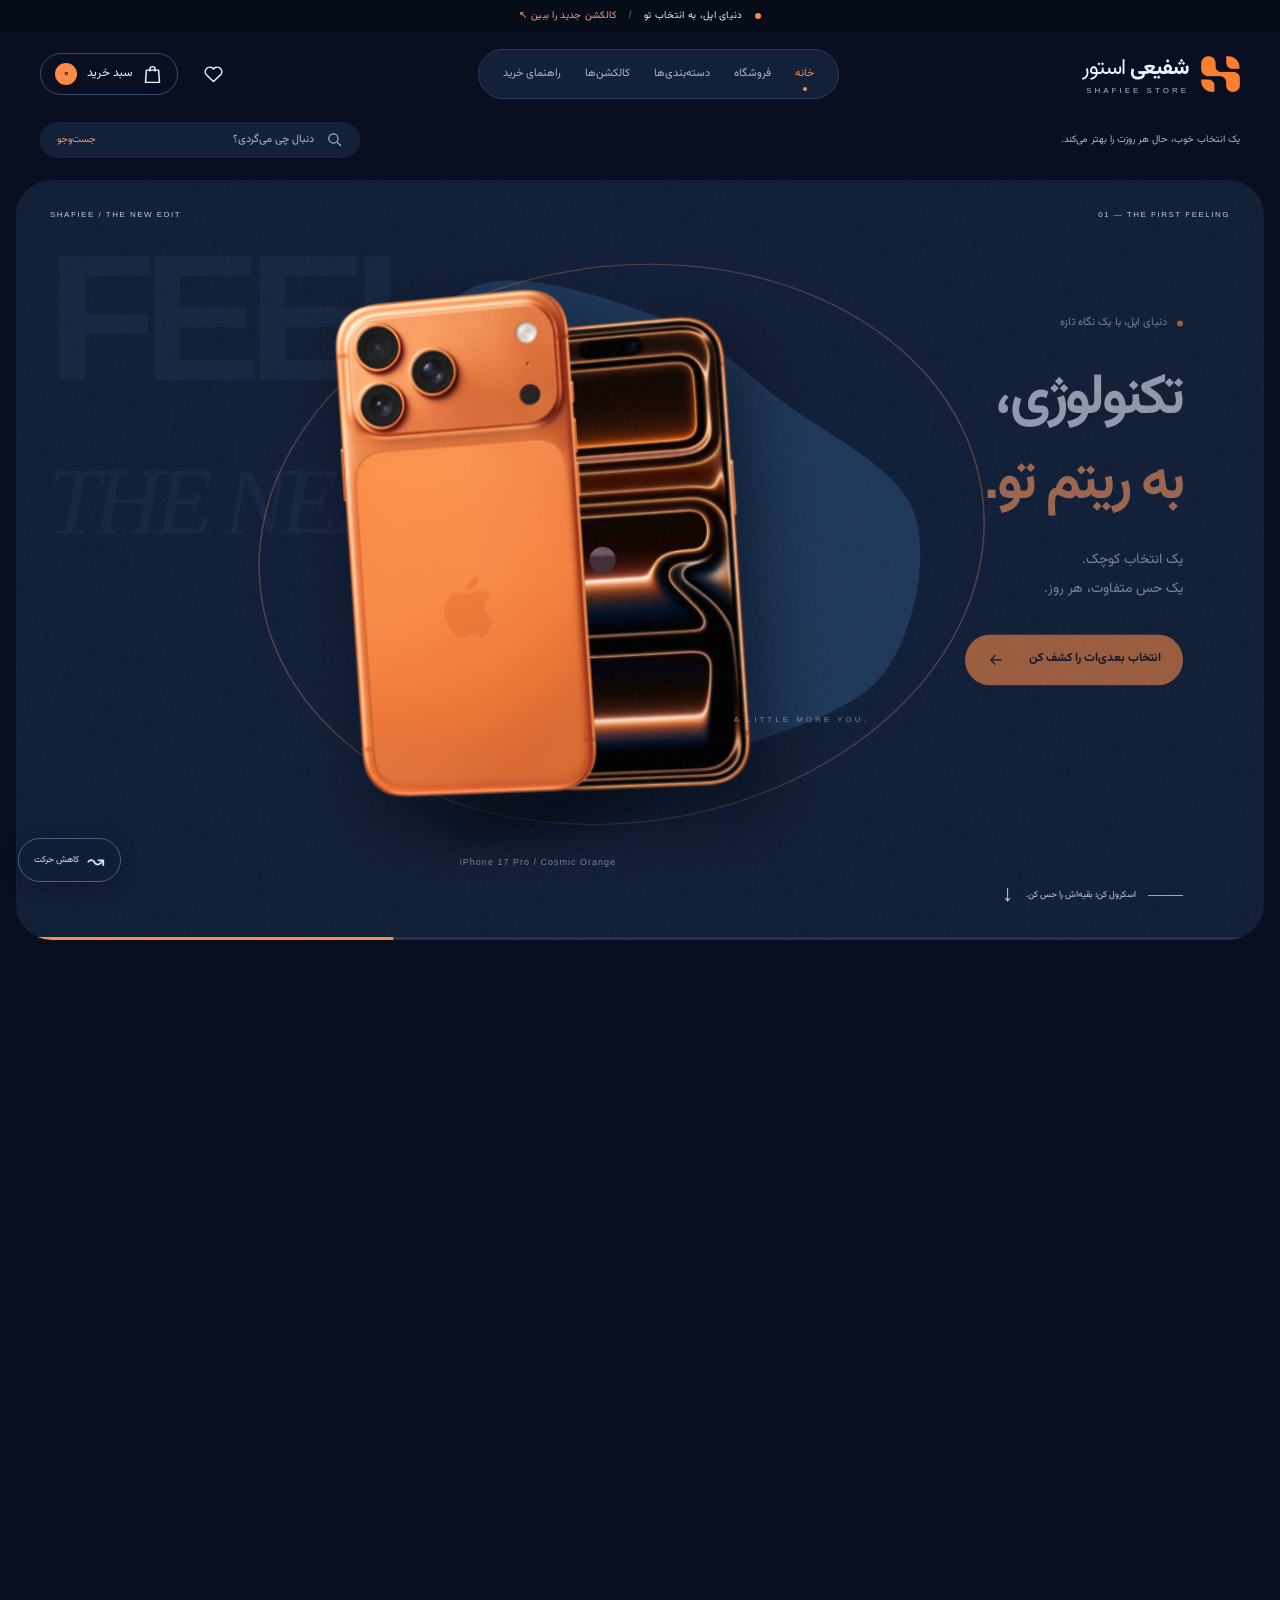
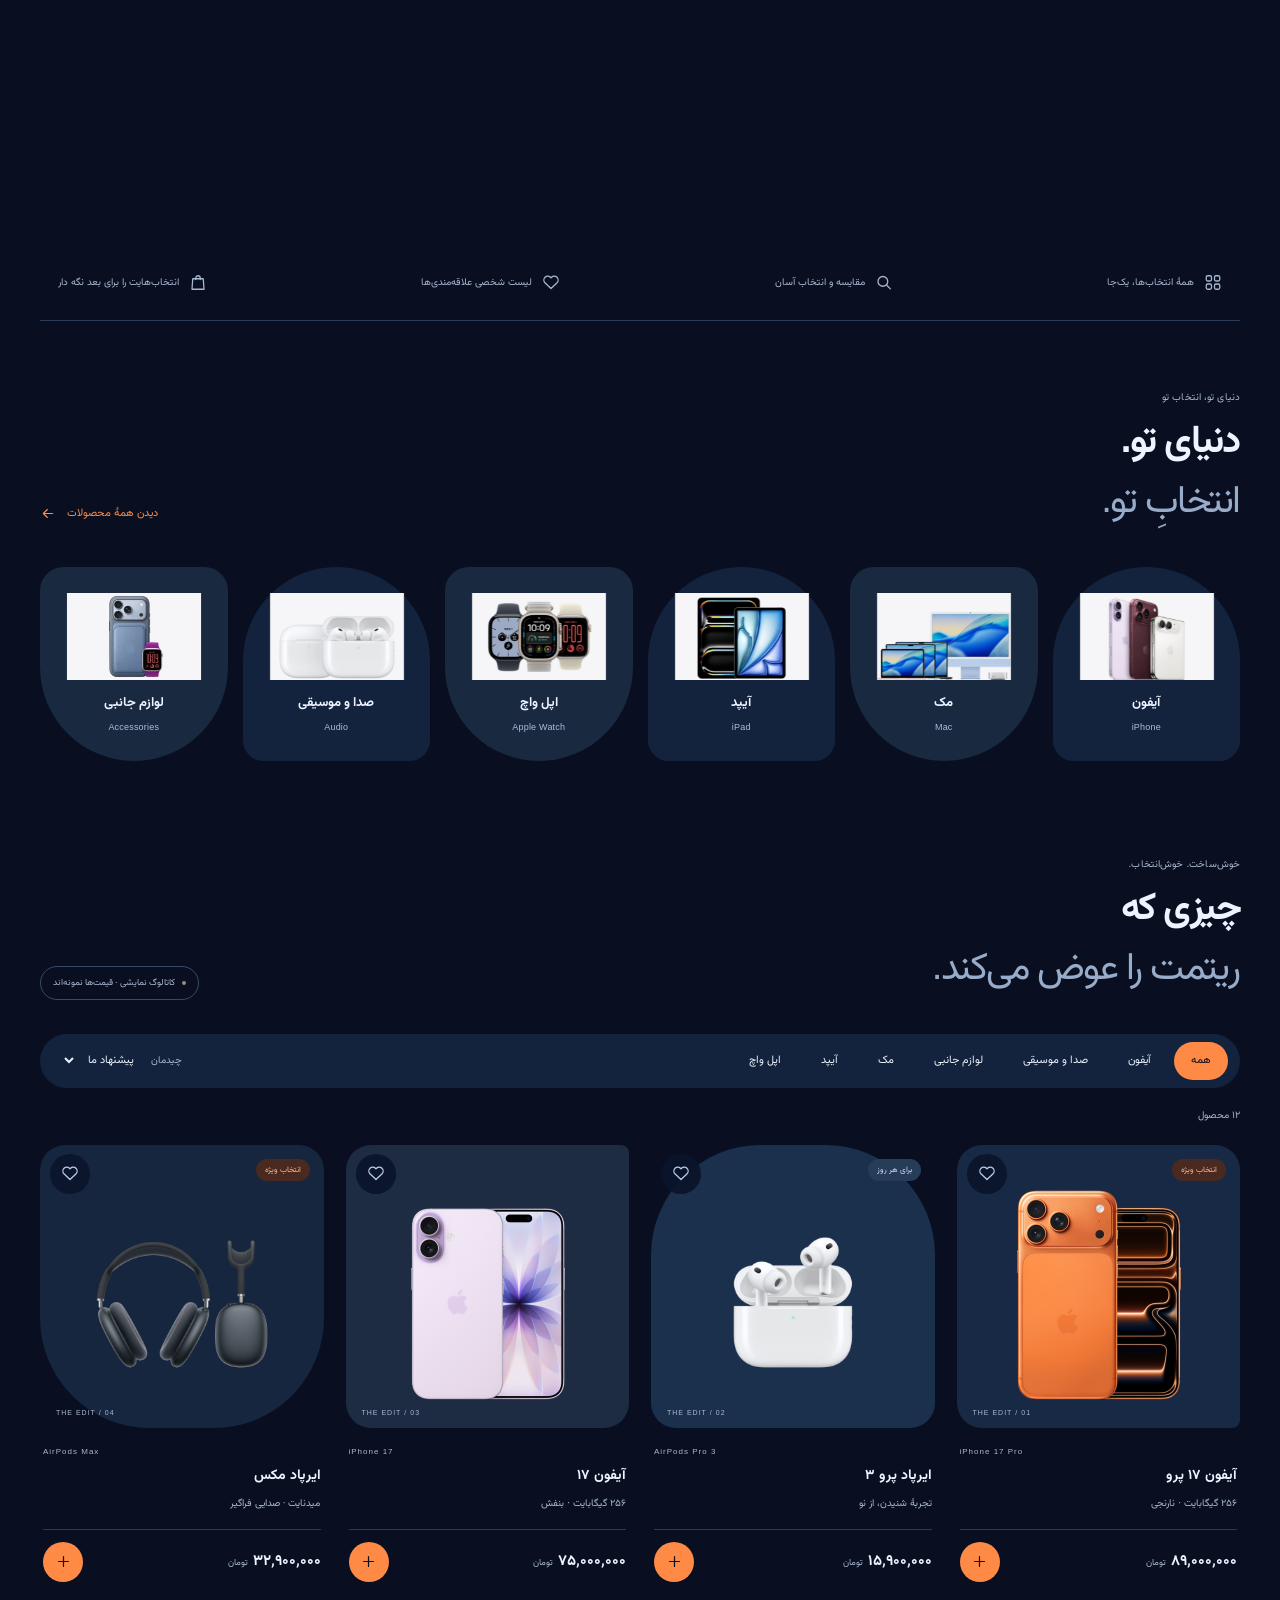
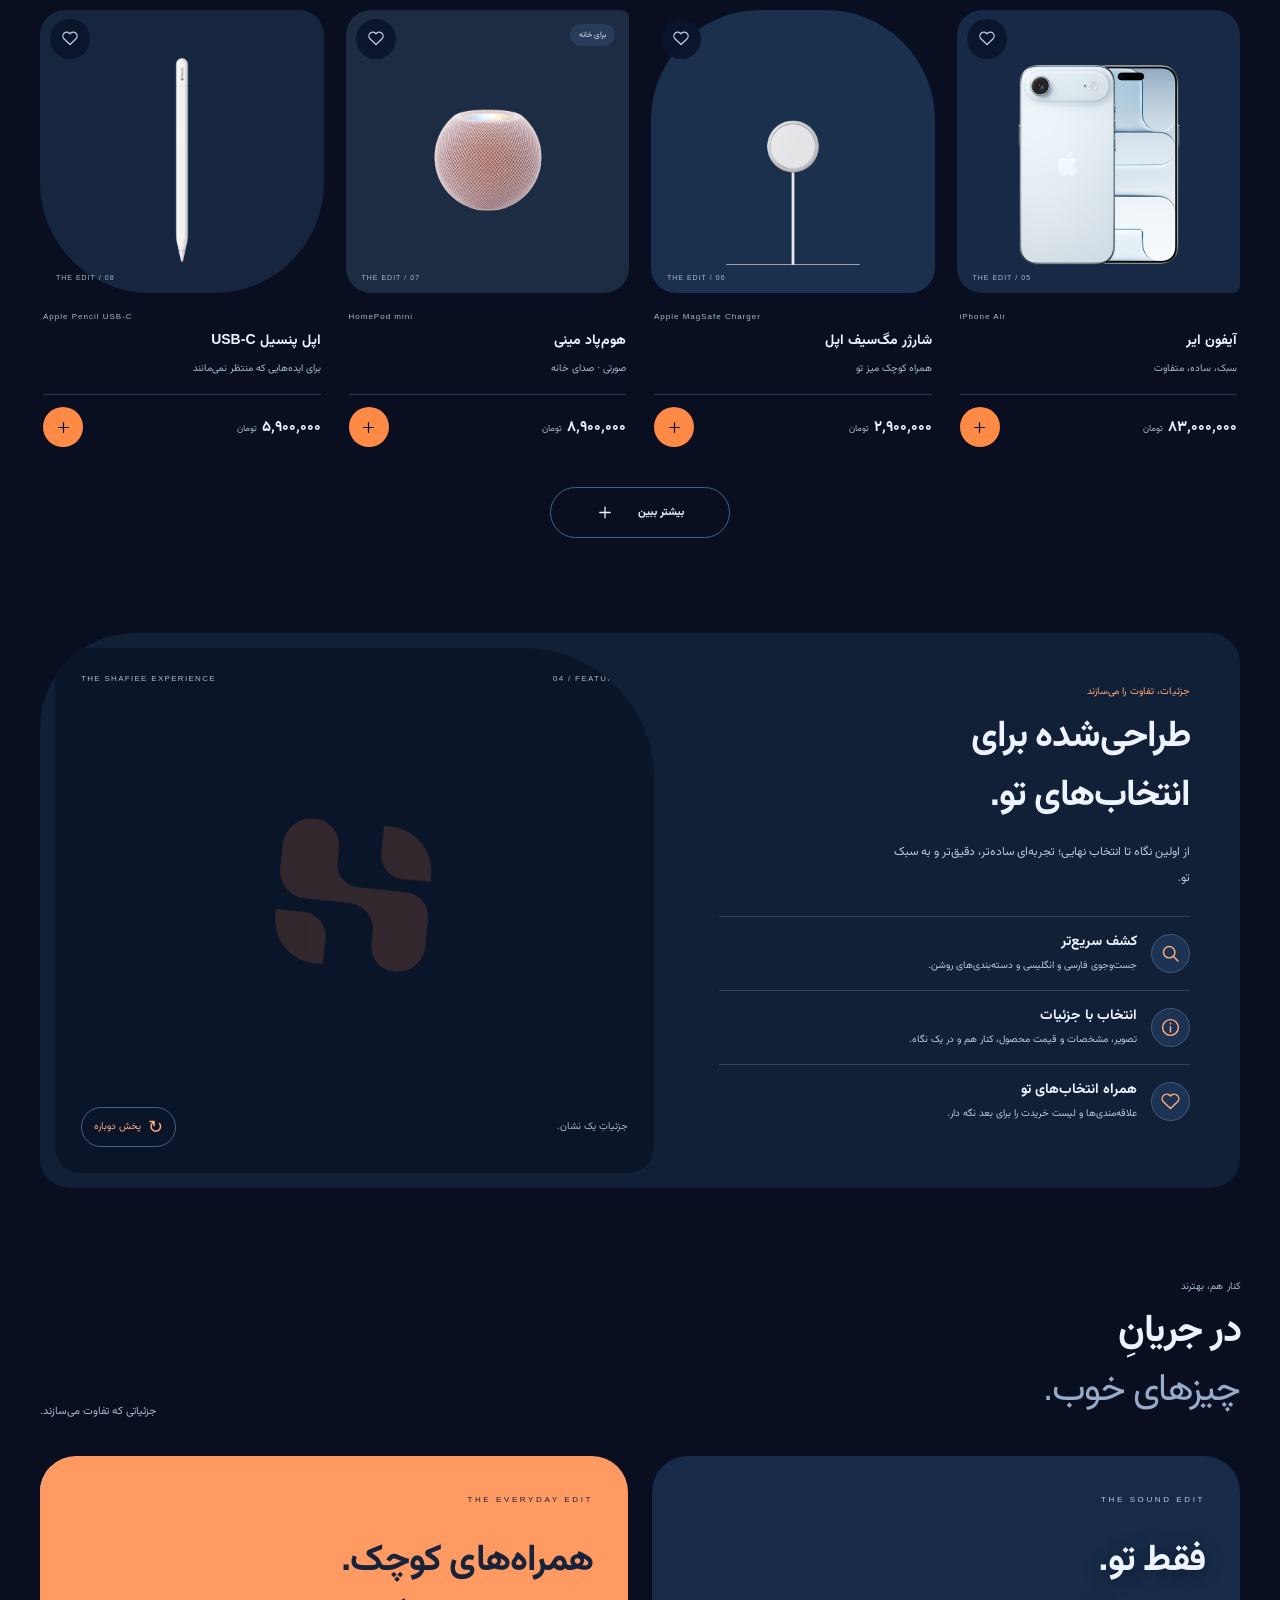
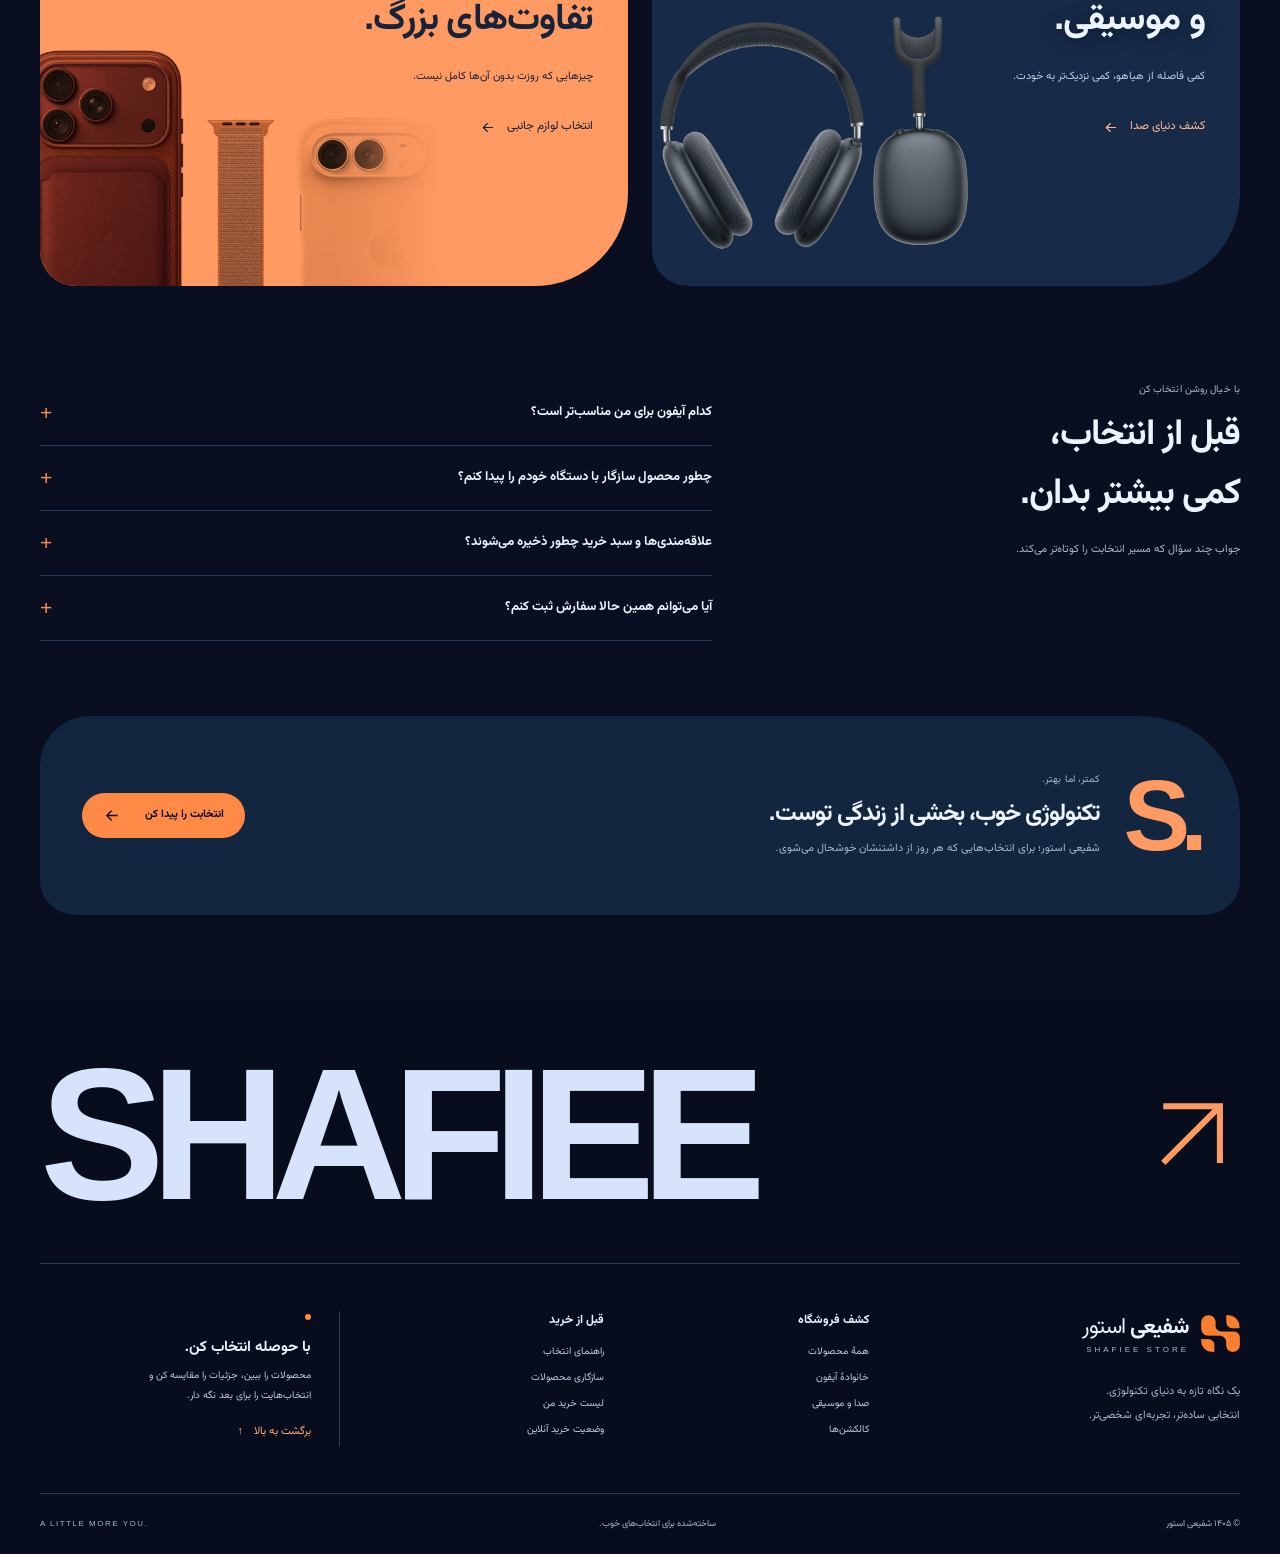
<file: shafiee-advanced.html>
<!doctype html>
<html lang="fa" dir="rtl">
  <head>
    <meta charset="utf-8" />
    <meta name="viewport" content="width=device-width, initial-scale=1" />
    <meta name="robots" content="noindex" />
    <title>شفیعی استور</title>
    <script>
      location.replace("index.html" + location.search + location.hash);
    </script>
    <noscript
      ><meta http-equiv="refresh" content="0;url=index.html"
    /></noscript>
  </head>
  <body>
    <p><a href="index.html">ورود به نسخهٔ جدید شفیعی استور</a></p>
  </body>
</html>
</file>
<file: assets/css/store.css>
@font-face {
  font-family: Vazirmatn;
  src: url("../fonts/vazirmatn-arabic-400-normal.woff2") format("woff2");
  font-style: normal;
  font-weight: 400;
  font-display: swap;
}
@font-face {
  font-family: Vazirmatn;
  src: url("../fonts/vazirmatn-arabic-700-normal.woff2") format("woff2");
  font-style: normal;
  font-weight: 600 900;
  font-display: swap;
}
:root {
  --paper: #f6f5f2;
  --ink: #202321;
  --muted: #60685b;
  --line: #e4e4dd;
  --orange: #ed692c;
  --orange-dark: #bd4310;
  --white: #fff;
  --radius: 22px;
  --shadow: 0 16px 40px #20232109;
}
* {
  box-sizing: border-box;
}
html {
  scroll-behavior: smooth;
  scroll-padding-top: 130px;
}
body {
  margin: 0;
  background: var(--paper);
  color: var(--ink);
  font-family: Vazirmatn, Tahoma, sans-serif;
  font-size: 14px;
  line-height: 1.8;
}
body:has(dialog[open]) {
  overflow: hidden;
}
a {
  color: inherit;
  text-decoration: none;
}
button,
input,
select {
  font: inherit;
}
button,
a,
input,
select,
summary {
  -webkit-tap-highlight-color: transparent;
}
button {
  cursor: pointer;
}
button:disabled {
  cursor: not-allowed;
  opacity: 0.55;
}
button {
  color: inherit;
}
button,
input,
select {
  max-width: 100%;
}
img {
  display: block;
  max-width: 100%;
}
button,
select {
  border: 0;
}
h1,
h2,
h3,
p {
  margin: 0;
}
h1,
h2,
h3 {
  line-height: 1.5;
}
h2 {
  font-size: 29px;
  letter-spacing: -1px;
}
h3 {
  font-size: 18px;
}
button:focus-visible,
a:focus-visible,
input:focus-visible,
select:focus-visible,
summary:focus-visible {
  outline: 3px solid var(--orange);
  outline-offset: 5px;
}
button:focus:not(:focus-visible) {
  outline: none;
}
[hidden] {
  display: none !important;
}
.container {
  width: min(1240px, calc(100% - 80px));
  margin-inline: auto;
}
.icon {
  width: 21px;
  height: 21px;
  fill: none;
  stroke: currentColor;
  stroke-width: 1.7;
  stroke-linecap: round;
  stroke-linejoin: round;
  flex-shrink: 0;
}
.icon-definitions {
  position: absolute;
  width: 0;
  height: 0;
  overflow: hidden;
}
.sr-only {
  position: absolute;
  width: 1px;
  height: 1px;
  padding: 0;
  margin: -1px;
  overflow: hidden;
  clip: rect(0, 0, 0, 0);
  white-space: nowrap;
  border: 0;
}
.skip-link {
  position: fixed;
  top: -80px;
  right: 20px;
  background: var(--ink);
  color: white;
  padding: 12px 24px;
  z-index: 100;
}
.skip-link:focus {
  top: 12px;
}
.status-dot {
  display: inline-block;
  flex-shrink: 0;
  width: 6px;
  height: 6px;
  border-radius: 50%;
  background: var(--orange);
}
.announcement {
  min-height: 35px;
  background: var(--ink);
  color: #eeefeb;
  display: flex;
  gap: 12px;
  align-items: center;
  justify-content: center;
  font-size: 11px;
  letter-spacing: 0.1px;
  padding: 6px 20px;
}
.announcement a {
  color: #f5a47f;
}
.announcement-separator {
  color: #70746a;
}
.site-header {
  background: #fdfdfb;
  border-bottom: 1px solid var(--line);
}
.header-main {
  display: flex;
  align-items: center;
  justify-content: space-between;
  gap: 32px;
  min-height: 91px;
}
.brand {
  display: inline-flex;
  align-items: center;
  gap: 12px;
  flex-shrink: 0;
}
.brand img {
  object-fit: contain;
  width: 39px;
  height: 38px;
}
.brand > span {
  display: flex;
  flex-direction: column;
}
.brand strong {
  font-size: 21px;
  line-height: 1.5;
  letter-spacing: -0.7px;
}
.brand strong span {
  font-weight: 400;
}
.brand small {
  color: var(--muted);
  font-family: Arial, sans-serif;
  font-size: 8px;
  letter-spacing: 3px;
  line-height: 1.5;
  text-align: right;
}
.main-nav {
  display: flex;
  gap: 26px;
  align-items: center;
}
.main-nav a {
  font-size: 13px;
  color: #64685e;
  padding: 14px 0;
  position: relative;
}
.main-nav a:hover,
.main-nav .nav-home {
  color: var(--orange-dark);
}
.nav-home:after {
  content: "";
  width: 4px;
  height: 4px;
  background: var(--orange);
  border-radius: 50%;
  position: absolute;
  bottom: 5px;
  right: calc(50% - 2px);
}
.header-actions {
  display: flex;
  gap: 14px;
  align-items: center;
}
.icon-button {
  width: 43px;
  height: 43px;
  display: inline-flex;
  align-items: center;
  justify-content: center;
  background: transparent;
  border-radius: 50%;
  position: relative;
  flex-shrink: 0;
}
.icon-button:hover {
  background: #ebece7;
}
.favorites-button[aria-pressed="true"] {
  color: var(--orange-dark);
}
.tiny-count {
  position: absolute;
  left: -1px;
  top: 0;
  font-size: 10px;
  background: var(--orange-dark);
  border-radius: 50%;
  color: #fff;
  min-width: 16px;
  padding-inline: 3px;
  line-height: 16px;
}
.cart-button {
  display: flex;
  align-items: center;
  gap: 10px;
  min-height: 42px;
  border: 1px solid var(--line);
  border-radius: 9px;
  padding: 8px 12px;
  background: white;
  font-size: 12px;
}
.cart-count {
  display: grid;
  place-items: center;
  min-width: 22px;
  height: 22px;
  border-radius: 6px;
  background: var(--orange-dark);
  color: #fff;
  font-size: 11px;
  padding: 0 4px;
}
.menu-button {
  display: none;
}
.header-bottom {
  display: flex;
  align-items: center;
  justify-content: space-between;
  border-top: 1px solid var(--line);
  min-height: 62px;
  gap: 20px;
}
.header-bottom > p {
  font-size: 11px;
  color: var(--muted);
}
.search-form {
  display: flex;
  gap: 10px;
  align-items: center;
  background: #f1f2ed;
  border: 1px solid transparent;
  border-radius: 8px;
  width: 320px;
  min-height: 37px;
  padding: 0 11px;
}
.search-form:focus-within {
  border-color: #d5a98f;
}
.search-form .icon {
  color: #71776b;
  width: 17px;
}
.search-form input {
  background: none;
  border: 0;
  min-width: 0;
  width: 100%;
  outline: none;
  font-size: 11px;
  height: 36px;
  color: var(--ink);
}
.search-form input:focus-visible {
  outline: none;
}
.search-form button {
  background: transparent;
  font-size: 10px;
  color: var(--orange-dark);
  padding: 6px 0;
}
.hero-section {
  padding-top: 27px;
}
.hero {
  min-height: 505px;
  border-radius: var(--radius);
  background: #050505;
  position: relative;
  overflow: hidden;
  isolation: isolate;
  color: #fff;
}
.hero-photo {
  position: absolute;
  left: 0;
  bottom: -34%;
  height: 150%;
  width: 58%;
  object-fit: cover;
  object-position: 50% 58%;
  z-index: -2;
}
.hero:after {
  content: "";
  position: absolute;
  inset: 0;
  z-index: -1;
  background: linear-gradient(
    270deg,
    #080908 1%,
    #080908 32%,
    #080908ba 44%,
    transparent 68%
  );
}
.hero-content {
  padding: 54px 60px 35px;
  width: 59%;
  position: relative;
}
.eyebrow {
  font-size: 11px;
  color: #d8c1b0;
  display: flex;
  align-items: center;
  gap: 9px;
  margin-bottom: 21px;
}
.hero h1 {
  font-size: 53px;
  line-height: 1.55;
  letter-spacing: -2.1px;
  font-weight: 700;
}
.hero h1 span {
  color: #f08c59;
}
.hero p {
  font-size: 14px;
  line-height: 2.05;
  color: #b9bab4;
  margin: 18px 0 28px;
}
.button {
  display: inline-flex;
  align-items: center;
  justify-content: center;
  gap: 17px;
  min-height: 45px;
  border-radius: 8px;
  padding: 11px 21px;
  font-size: 12px;
  font-weight: 700;
  transition:
    background 0.18s,
    transform 0.18s;
}
.button:hover {
  transform: translateY(-2px);
}
.button-orange {
  background: var(--orange-dark);
  color: #fff;
}
.button-orange:hover {
  background: #97350d;
}
.button-dark {
  background: var(--ink);
  color: white;
}
.button-dark:hover {
  background: #41483c;
}
.button-outline {
  background: transparent;
  border: 1px solid #cecec5;
  color: var(--ink);
}
.button-outline:hover {
  background: white;
}
.button .icon {
  width: 18px;
}
.hero-footnote {
  display: flex;
  gap: 12px;
  align-items: center;
  color: #aaa99f;
  font-family: Arial, sans-serif;
  font-size: 8px;
  letter-spacing: 2px;
  margin-top: 38px;
}
.small-line {
  height: 1px;
  width: 25px;
  background: #68695b;
}
.hero-photo-caption {
  position: absolute;
  left: 32px;
  bottom: 28px;
  display: flex;
  align-items: center;
  gap: 9px;
  font:
    10px Arial,
    sans-serif;
  color: #f6e9de;
}
.hero-index {
  position: absolute;
  left: 32px;
  top: 29px;
  font:
    9px Arial,
    sans-serif;
  letter-spacing: 2px;
  display: flex;
  gap: 10px;
  align-items: center;
  color: #9a9c96;
}
.hero-index b {
  color: #f0ece6;
  font-size: 12px;
}
.experience-strip {
  display: flex;
  align-items: center;
  justify-content: space-between;
  gap: 18px;
  padding: 24px 18px;
  border-bottom: 1px solid var(--line);
  color: #686d60;
  font-size: 11px;
}
.experience-strip > span {
  display: flex;
  align-items: center;
  gap: 10px;
}
.experience-strip .icon {
  width: 18px;
  color: #6e765f;
}
.categories-section {
  padding-top: 49px;
}
.section-heading {
  display: flex;
  align-items: flex-end;
  justify-content: space-between;
  gap: 24px;
  margin-bottom: 26px;
}
.kicker {
  color: var(--muted);
  font-size: 11px;
  display: block;
  margin-bottom: 7px;
}
.text-link {
  display: inline-flex;
  align-items: center;
  gap: 11px;
  background: none;
  font-size: 11px;
  color: #4d5544;
  padding: 4px 0;
}
.text-link .icon {
  width: 16px;
}
.text-link:hover {
  color: var(--orange-dark);
}
.category-grid {
  display: grid;
  grid-template-columns: repeat(6, minmax(0, 1fr));
  gap: 13px;
}
.category-card {
  border-radius: 14px;
  background: #efefeb;
  padding: 17px 12px 18px;
  text-align: center;
  border: 1px solid transparent;
  transition:
    background 0.2s,
    border 0.2s,
    transform 0.2s;
}
.category-card:hover {
  border-color: #e5bda7;
  background: white;
  transform: translateY(-4px);
}
.category-card img {
  width: 100%;
  height: 83px;
  object-fit: contain;
  mix-blend-mode: multiply;
  margin-bottom: 12px;
}
.category-card span {
  display: block;
  font-weight: 700;
  font-size: 12px;
}
.category-card small {
  font:
    9px Arial,
    sans-serif;
  color: #62695c;
  letter-spacing: 0.2px;
}
.products-section {
  padding-top: 65px;
  scroll-margin-top: 30px;
}
.products-heading {
  margin-bottom: 24px;
}
.catalog-note {
  color: #61695a;
  font-size: 10px;
  display: flex;
  align-items: center;
  gap: 7px;
}
.catalog-note .status-dot {
  width: 4px;
  height: 4px;
  background: #8c927d;
}
.catalog-toolbar {
  display: flex;
  justify-content: space-between;
  gap: 20px;
  align-items: center;
  border-bottom: 1px solid var(--line);
  padding-bottom: 18px;
}
.filter-tabs {
  display: flex;
  gap: 6px;
  align-items: center;
  flex-wrap: wrap;
}
.filter-tabs button {
  padding: 8px 16px;
  border-radius: 7px;
  background: transparent;
  font-size: 11px;
  white-space: nowrap;
}
.filter-tabs button:hover {
  background: #e9eae3;
}
.filter-tabs button[aria-pressed="true"] {
  background: var(--ink);
  color: #fff;
}
.sort-label {
  display: flex;
  align-items: center;
  gap: 8px;
  color: var(--muted);
  font-size: 10px;
  flex-shrink: 0;
}
.sort-label select {
  background: transparent;
  color: var(--ink);
  font-size: 11px;
  padding: 8px 5px;
  cursor: pointer;
}
.results-bar {
  overflow-wrap: anywhere;
  display: flex;
  align-items: center;
  justify-content: space-between;
  min-height: 43px;
  color: var(--muted);
  font-size: 10px;
}
.product-grid {
  display: grid;
  grid-template-columns: repeat(4, minmax(0, 1fr));
  gap: 19px;
}
.product-card {
  background: #fff;
  min-width: 0;
  border-radius: 15px;
  border: 1px solid #e8e9e1;
  overflow: hidden;
  position: relative;
  transition:
    box-shadow 0.2s,
    transform 0.2s;
}
.product-card:hover {
  box-shadow: var(--shadow);
  transform: translateY(-4px);
}
.product-visual {
  position: relative;
  background: #fff;
  aspect-ratio: 1.08;
  padding: 34px 27px 16px;
  display: flex;
  align-items: center;
  justify-content: center;
}
.product-image-button {
  border: 0;
  padding: 0;
  background: transparent;
  display: block;
  cursor: pointer;
  width: 100%;
  height: 100%;
  border-radius: 10px;
}
.product-image-button img {
  width: 100%;
  height: 100%;
  object-fit: contain;
  transition: transform 0.35s;
}
.product-image-button:hover img {
  transform: scale(1.04);
}
.product-badge {
  position: absolute;
  top: 17px;
  right: 17px;
  font-size: 9px;
  padding: 3px 8px;
  border-radius: 4px;
  background: #f0f3e9;
  color: #586640;
  pointer-events: none;
}
.product-badge.orange {
  background: #fff0e8;
  color: #ad4416;
}
.wishlist-button {
  position: absolute;
  top: 10px;
  left: 10px;
  width: 40px;
  height: 40px;
  background: white;
  z-index: 1;
  color: #71776c;
}
.wishlist-button[aria-pressed="true"] {
  color: #bd4310;
}
.wishlist-button[aria-pressed="true"] .icon {
  fill: #fff0e8;
  stroke-width: 2;
}
.wishlist-button .icon {
  width: 18px;
}
.product-info {
  padding: 7px 19px 19px;
}
.product-overline {
  font:
    9px Arial,
    sans-serif;
  color: #6a7163;
  letter-spacing: 0.6px;
  margin-bottom: 5px;
  display: block;
}
.product-name {
  font-size: 13px;
  line-height: 1.9;
  font-weight: 700;
}
.product-name button {
  background: none;
  border: 0;
  padding: 0;
  text-align: right;
  font-weight: 700;
  font-size: inherit;
  line-height: inherit;
  width: 100%;
}
.product-subtitle {
  color: #646b5e;
  font-size: 10px;
  line-height: 1.9;
  margin-top: 2px;
  min-height: 19px;
}
.product-footer {
  border-top: 1px solid #f0f0eb;
  margin-top: 18px;
  padding-top: 14px;
  display: flex;
  align-items: center;
  justify-content: space-between;
  gap: 5px;
}
.price {
  font-size: 14px;
  font-weight: 700;
  white-space: nowrap;
  display: flex;
  gap: 5px;
  align-items: baseline;
}
.price small {
  font-size: 9px;
  font-weight: 400;
  color: #626b58;
}
.add-button {
  width: 35px;
  height: 35px;
  border-radius: 8px;
  display: flex;
  justify-content: center;
  align-items: center;
  background: #f1f2ed;
  color: #444e38;
  flex-shrink: 0;
}
.add-button:hover {
  background: var(--orange);
  color: #fff;
}
.add-button .icon {
  width: 17px;
}
.load-more-wrap {
  display: flex;
  justify-content: center;
  margin: 30px 0 0;
}
.load-more-wrap .button {
  min-width: 150px;
  font-size: 11px;
}
.empty-state {
  padding: 60px 20px;
  text-align: center;
  background: #edeee8;
  border-radius: 15px;
}
.empty-state > .icon {
  width: 33px;
  height: 33px;
  color: #7c856b;
  margin-bottom: 12px;
}
.empty-state p {
  font-size: 12px;
  color: var(--muted);
  margin: 10px 0 22px;
}
.features-section {
  padding-top: 66px;
}
.features-panel {
  display: grid;
  grid-template-columns: 1fr 1.1fr;
  overflow: hidden;
  border: 1px solid #e1e4d8;
  border-radius: 22px;
  background: #eeefe7;
}
.features-copy {
  padding: 40px;
}
.features-copy h2 {
  font-size: 32px;
  line-height: 1.6;
}
.features-intro {
  max-width: 310px;
  margin-top: 14px;
  color: var(--muted);
  font-size: 12px;
  line-height: 2;
}
.features-list {
  list-style: none;
  padding: 0;
  margin: 25px 0 0;
}
.features-list li {
  display: flex;
  align-items: center;
  gap: 14px;
  padding: 15px 0;
  border-top: 1px solid #d9ddce;
}
.feature-icon {
  display: grid;
  place-items: center;
  flex-shrink: 0;
  width: 39px;
  height: 39px;
  border: 1px solid #d3d9c7;
  border-radius: 10px;
  color: #586649;
}
.features-list h3 {
  font-size: 13px;
  margin-bottom: 3px;
}
.features-list p {
  color: #60685b;
  font-size: 10px;
  line-height: 1.9;
}
.features-art {
  display: flex;
  flex-direction: column;
  justify-content: space-between;
  min-width: 0;
  padding: 26px 28px;
  color: #dde3d5;
  background: #202521;
}
.features-art-heading {
  display: flex;
  align-items: center;
  justify-content: space-between;
  gap: 12px;
  direction: ltr;
  color: #b1baaa;
  font:
    8px Arial,
    sans-serif;
  letter-spacing: 1.3px;
}
.features-art shafiee-logo-motion {
  --motion-height: clamp(300px, 30vw, 410px);
  --logo-width: clamp(135px, 14vw, 190px);
  --logo-color: #ff7d29;
  --motion-ink: #dde3d5;
  flex: 1;
}
.features-art-footer {
  display: flex;
  align-items: center;
  justify-content: space-between;
  gap: 14px;
  font-size: 10px;
  color: #b1baaa;
}
.features-art-footer button {
  display: inline-flex;
  align-items: center;
  gap: 7px;
  min-height: 40px;
  padding: 7px 12px;
  background: transparent;
  border: 1px solid #626c5a;
  border-radius: 7px;
  font-size: 10px;
  color: #e3e8db;
}
.features-art-footer button:hover {
  background: #35402f;
}
.features-art-footer button span {
  font:
    18px Arial,
    sans-serif;
}
@media (max-width: 850px) {
  .features-copy {
    padding: 29px;
  }
  .features-copy h2 {
    font-size: 27px;
  }
  .features-intro {
    font-size: 11px;
  }
  .features-list li {
    gap: 10px;
  }
  .features-art {
    padding: 25px 21px;
  }
  .features-art-heading {
    font-size: 7px;
    letter-spacing: 0.7px;
  }
}
@media (max-width: 650px) {
  .features-section {
    padding-top: 40px;
  }
  .features-panel {
    grid-template-columns: 1fr;
    border-radius: 16px;
  }
  .features-copy {
    padding: 27px 23px 18px;
  }
  .features-copy h2 {
    font-size: 27px;
  }
  .features-list {
    margin-top: 22px;
  }
  .features-list h3 {
    font-size: 12px;
  }
  .features-art {
    padding: 23px;
  }
  .features-art shafiee-logo-motion {
    --motion-height: 290px;
    --logo-width: 145px;
    flex: auto;
  }
}
.collections-section {
  padding-top: 64px;
}
.collection-subtitle {
  font-size: 11px;
  color: var(--muted);
}
.collection-grid {
  display: grid;
  grid-template-columns: 1fr 1fr;
  gap: 20px;
}
.collection-card {
  border-radius: 18px;
  min-height: 330px;
  overflow: hidden;
  position: relative;
  isolation: isolate;
}
.collection-copy {
  padding: 30px 28px;
  position: relative;
  z-index: 1;
  max-width: 64%;
  pointer-events: none;
}
.collection-copy a {
  pointer-events: auto;
}
.collection-label {
  font:
    8px Arial,
    sans-serif;
  letter-spacing: 2px;
  margin-bottom: 18px;
  display: block;
  color: #59684c;
}
.collection-copy h3 {
  font-size: 28px;
  line-height: 1.65;
  letter-spacing: -0.8px;
}
.collection-copy p {
  font-size: 10px;
  color: #5e6754;
  margin: 11px 0 19px;
  max-width: 200px;
  line-height: 2;
}
.collection-copy .text-link {
  font-size: 11px;
  color: #303c25;
}
.audio-collection {
  background: #e9ecdf;
}
.audio-collection > img {
  position: absolute;
  width: 57%;
  height: 93%;
  object-fit: contain;
  left: -26px;
  bottom: -28px;
  mix-blend-mode: multiply;
  z-index: 0;
}
.accessories-collection {
  background: #eddfd4;
}
.accessories-collection > img {
  position: absolute;
  left: 0;
  bottom: -45%;
  height: 150%;
  width: 65%;
  object-fit: cover;
  object-position: center;
  mix-blend-mode: multiply;
  z-index: 0;
  mask-image: linear-gradient(to right, #000 75%, transparent);
}
.accessories-collection .collection-label {
  color: #73533c;
}
.accessories-collection .collection-copy p {
  color: #6e5440;
}
.guide-section {
  padding-top: 76px;
  display: grid;
  grid-template-columns: 1fr 1.5fr;
  gap: 80px;
  padding-bottom: 60px;
}
.guide-intro h2 {
  font-size: 31px;
  line-height: 1.65;
}
.guide-intro p {
  color: var(--muted);
  font-size: 11px;
  max-width: 240px;
  margin-top: 15px;
}
.faq-list details {
  border-bottom: 1px solid var(--line);
  padding: 18px 0;
}
.faq-list summary {
  display: flex;
  align-items: center;
  justify-content: space-between;
  gap: 20px;
  list-style: none;
  cursor: pointer;
  font-size: 12px;
  font-weight: 700;
}
.faq-list summary::-webkit-details-marker {
  display: none;
}
.faq-list summary span {
  font:
    21px Arial,
    sans-serif;
  color: #798167;
}
.faq-list details[open] summary span {
  transform: rotate(45deg);
}
.faq-list details p {
  font-size: 12px;
  color: #5c6653;
  line-height: 2.1;
  margin-top: 14px;
}
.brand-statement {
  display: flex;
  align-items: center;
  justify-content: space-between;
  gap: 24px;
  padding: 31px 32px;
  background: #eeefe7;
  border-radius: 15px;
  margin-bottom: 63px;
  overflow: hidden;
}
.brand-statement-mark {
  font:
    700 84px Arial,
    sans-serif;
  letter-spacing: -10px;
  color: #d1d6c2;
  direction: ltr;
}
.brand-statement > div {
  flex: 1;
}
.brand-statement h2 {
  font-size: 22px;
}
.brand-statement p {
  font-size: 11px;
  color: var(--muted);
  margin-top: 7px;
}
.brand-statement .kicker {
  font-size: 10px;
}
.brand-statement .button {
  font-size: 11px;
}
.site-footer {
  border-top: 1px solid var(--line);
  background: #f0f0ea;
}
.footer-main {
  padding-block: 43px;
  display: grid;
  grid-template-columns: 1.5fr 1fr 1fr 1.4fr;
  gap: 35px;
}
.footer-brand p {
  font-size: 11px;
  color: var(--muted);
  margin-top: 17px;
  line-height: 2.2;
}
.footer-column {
  display: flex;
  flex-direction: column;
  align-items: flex-start;
  gap: 8px;
}
.footer-column h3 {
  font-size: 12px;
  margin-bottom: 6px;
}
.footer-column a,
.footer-column button {
  font-size: 10px;
  color: #5c6653;
  background: transparent;
  padding: 0;
  line-height: 1.8;
}
.footer-column a:hover,
.footer-column button:hover {
  color: var(--orange-dark);
}
.footer-note {
  border-right: 1px solid #dddfd4;
  padding-right: 28px;
}
.footer-note > .status-dot {
  margin-bottom: 6px;
}
.footer-note h3 {
  font-size: 15px;
}
.footer-note p {
  font-size: 10px;
  color: #5e6854;
  margin: 7px 0 12px;
  max-width: 210px;
  line-height: 2;
}
.footer-bottom {
  display: flex;
  align-items: center;
  justify-content: space-between;
  border-top: 1px solid #dddfd4;
  padding-block: 19px;
  font-size: 9px;
  color: #5e6854;
  gap: 18px;
}
.footer-bottom span[lang="en"] {
  font:
    8px Arial,
    sans-serif;
  letter-spacing: 1.5px;
}
.notice {
  border-radius: 10px;
  background: #fff0e8;
  padding: 20px;
  margin-block: 16px;
  font-size: 12px;
}
.toast {
  position: fixed;
  bottom: 25px;
  left: 50%;
  transform: translate(-50%, 20px);
  max-width: calc(100% - 32px);
  width: max-content;
  border: 1px solid #5a654b;
  background: #25301f;
  color: white;
  z-index: 20;
  padding: 12px 22px;
  border-radius: 10px;
  font-size: 12px;
  opacity: 0;
  pointer-events: none;
  transition:
    opacity 0.2s,
    transform 0.2s;
  box-shadow: 0 10px 30px #0002;
}
.toast.is-visible {
  opacity: 1;
  transform: translate(-50%, 0);
}
dialog {
  border: 0;
  padding: 0;
  color: var(--ink);
  background: var(--paper);
  box-shadow: 0 30px 100px #0004;
}
dialog::backdrop {
  background: #151b165e;
  backdrop-filter: blur(4px);
}
.cart-dialog {
  margin: 0 0 0 auto;
  width: 450px;
  max-width: 100%;
  height: 100dvh;
  max-height: 100dvh;
  padding: 25px;
  overflow: auto;
  border-radius: 16px 0 0 16px;
}
.cart-dialog[open] {
  display: flex;
  flex-direction: column;
}
.dialog-header {
  display: flex;
  align-items: center;
  justify-content: space-between;
  gap: 16px;
  padding-bottom: 22px;
  border-bottom: 1px solid var(--line);
}
.dialog-header h2 {
  font-size: 24px;
}
.dialog-header .kicker {
  font-size: 10px;
}
.cart-items {
  flex: 1;
  padding-block: 20px;
}
.cart-empty {
  text-align: center;
  padding: 50px 15px;
  color: var(--muted);
}
.cart-empty > .icon {
  width: 45px;
  height: 45px;
  margin-bottom: 15px;
}
.cart-empty h3 {
  color: var(--ink);
  font-size: 18px;
}
.cart-empty p {
  font-size: 12px;
  margin-top: 8px;
}
.cart-item {
  display: grid;
  grid-template-columns: 76px 1fr;
  gap: 16px;
  border-bottom: 1px solid var(--line);
  padding: 17px 0;
}
.cart-item > img {
  width: 76px;
  height: 93px;
  object-fit: contain;
  background: white;
  border-radius: 10px;
  padding: 8px;
}
.cart-item h3 {
  font-size: 12px;
}
.cart-item .price {
  font-size: 12px;
  margin-top: 6px;
}
.cart-item-bottom {
  display: flex;
  justify-content: space-between;
  align-items: center;
  margin-top: 10px;
  gap: 10px;
}
.quantity-control {
  display: flex;
  align-items: center;
  border: 1px solid #dcded2;
  border-radius: 6px;
  background: white;
  direction: ltr;
}
.quantity-control button {
  width: 30px;
  height: 30px;
  background: transparent;
  display: grid;
  place-items: center;
}
.quantity-control .icon {
  width: 13px;
}
.quantity-control span {
  min-width: 25px;
  text-align: center;
  font-size: 11px;
}
.remove-button {
  font-size: 10px;
  color: #9e3a21;
  background: transparent;
  padding: 6px;
}
.cart-summary {
  border-top: 1px solid var(--line);
  padding-top: 17px;
}
.cart-summary > div {
  display: flex;
  align-items: center;
  justify-content: space-between;
  gap: 15px;
  font-size: 12px;
}
.cart-summary strong {
  font-size: 17px;
}
.cart-disclaimer {
  font-size: 10px;
  line-height: 2;
  background: #edece3;
  padding: 13px;
  display: flex;
  align-items: flex-start;
  gap: 9px;
  margin: 15px 0;
}
.cart-disclaimer .icon {
  width: 16px;
  height: 16px;
  margin-top: 3px;
}
.cart-dialog > .button {
  width: 100%;
}
.product-dialog {
  width: 780px;
  max-width: calc(100% - 30px);
  max-height: calc(100dvh - 40px);
  border-radius: 20px;
  overflow: auto;
}
.detail-close {
  position: absolute;
  left: 12px;
  top: 12px;
  z-index: 2;
  background: #eeefe8;
}
.product-detail-layout {
  display: grid;
  grid-template-columns: 1fr 1fr;
  min-height: 420px;
}
.detail-visual {
  background: white;
  padding: 50px 30px;
  display: flex;
  align-items: center;
  justify-content: center;
}
.detail-visual img {
  height: 300px;
  width: 100%;
  object-fit: contain;
}
.detail-info {
  padding: 58px 28px 28px;
}
.detail-info .product-overline {
  font-size: 10px;
}
.detail-info h2 {
  font-size: 24px;
  letter-spacing: -0.4px;
  margin-top: 12px;
}
.detail-info .product-subtitle {
  font-size: 12px;
  margin-top: 10px;
}
.detail-specs {
  padding-right: 18px;
  font-size: 11px;
  color: #69705e;
  line-height: 2.3;
  margin-block: 20px;
}
.detail-info .price {
  font-size: 21px;
  margin-bottom: 18px;
}
.detail-info .price small {
  font-size: 11px;
}
.detail-info .button {
  width: 100%;
}
.detail-info .detail-note {
  font-size: 10px;
  line-height: 1.9;
  color: #787c70;
  margin-top: 14px;
}
.storage-notice {
  font-size: 10px;
  color: var(--orange-dark);
}
@media (min-width: 1600px) {
  .hero {
    min-height: 530px;
  }
  .hero-content {
    padding-top: 60px;
  }
  .hero h1 {
    font-size: 58px;
  }
}
@media (max-width: 1100px) {
  .container {
    width: calc(100% - 48px);
  }
  .main-nav {
    gap: 18px;
  }
  .header-main {
    gap: 20px;
  }
  .header-actions {
    gap: 5px;
  }
  .hero-content {
    padding-right: 37px;
    width: 65%;
  }
  .hero h1 {
    font-size: 46px;
  }
  .hero-photo {
    width: 62%;
  }
  .experience-strip {
    font-size: 9px;
    padding-inline: 0;
    gap: 12px;
  }
  .experience-strip > span {
    gap: 6px;
  }
  .product-grid {
    gap: 13px;
  }
  .product-info {
    padding-inline: 14px;
  }
  .product-name {
    font-size: 12px;
  }
  .price {
    font-size: 12px;
  }
  .collection-copy {
    padding: 26px 22px;
  }
  .collection-copy h3 {
    font-size: 25px;
  }
  .collection-copy p {
    max-width: 160px;
  }
  .guide-section {
    gap: 45px;
  }
  .catalog-toolbar {
    align-items: flex-start;
  }
  .filter-tabs {
    gap: 3px;
  }
  .filter-tabs button {
    padding: 8px 12px;
  }
}
@media (max-width: 850px) {
  .main-nav {
    gap: 14px;
  }
  .main-nav a {
    font-size: 11px;
  }
  .brand {
    gap: 9px;
  }
  .brand strong {
    font-size: 18px;
  }
  .brand img {
    width: 34px;
    height: 34px;
  }
  .cart-label {
    display: none;
  }
  .header-actions {
    gap: 4px;
  }
  .header-main {
    gap: 10px;
    min-height: 80px;
  }
  .cart-button {
    gap: 7px;
    padding: 7px 9px;
  }
  .hero h1 {
    font-size: 41px;
  }
  .hero {
    min-height: 460px;
  }
  .hero-content {
    padding: 40px 30px 28px;
  }
  .hero p {
    font-size: 12px;
  }
  .hero-photo {
    bottom: -20%;
    height: 130%;
  }
  .experience-strip {
    display: grid;
    grid-template-columns: 1fr 1fr;
    padding: 20px 12px;
    gap: 16px 24px;
  }
  .experience-strip > span {
    font-size: 10px;
  }
  .category-grid {
    gap: 9px;
  }
  .category-card {
    padding: 13px 7px;
  }
  .category-card img {
    height: 65px;
  }
  .category-card span {
    font-size: 11px;
  }
  .product-grid {
    grid-template-columns: repeat(3, minmax(0, 1fr));
  }
  .catalog-toolbar {
    flex-direction: column;
    gap: 8px;
  }
  .sort-label {
    align-self: flex-end;
  }
  .collection-card {
    min-height: 305px;
  }
  .collection-copy {
    max-width: 72%;
    padding: 24px 20px;
  }
  .collection-copy h3 {
    font-size: 22px;
  }
  .collection-copy p {
    max-width: 130px;
  }
  .audio-collection > img {
    width: 65%;
    left: -39px;
    bottom: -55px;
  }
  .accessories-collection > img {
    left: -30px;
    width: 70%;
    bottom: -55%;
  }
  .guide-section {
    grid-template-columns: 1fr 1.3fr;
    gap: 30px;
  }
  .guide-intro h2 {
    font-size: 27px;
  }
  .brand-statement {
    padding: 25px;
    gap: 20px;
  }
  .brand-statement-mark {
    display: none;
  }
  .brand-statement h2 {
    font-size: 18px;
  }
  .footer-main {
    gap: 22px;
    grid-template-columns: 1.3fr 1fr 1fr;
  }
  .footer-note {
    display: none;
  }
}
@media (max-width: 650px) {
  html {
    scroll-padding-top: 20px;
  }
  .container {
    width: calc(100% - 32px);
  }
  .announcement {
    font-size: 9px;
    gap: 8px;
    min-height: 32px;
  }
  .header-main {
    min-height: 77px;
    position: relative;
  }
  .brand strong {
    font-size: 19px;
  }
  .brand small {
    font-size: 7px;
    letter-spacing: 2.2px;
  }
  .brand img {
    width: 34px;
    height: 34px;
  }
  .header-actions {
    gap: 1px;
  }
  .favorites-button {
    width: 40px;
  }
  .cart-button {
    padding: 6px 7px;
    gap: 5px;
    min-height: 37px;
    border: none;
    background: #f1f2ed;
  }
  .cart-button > .icon {
    width: 18px;
  }
  .cart-count {
    min-width: 19px;
    height: 19px;
    font-size: 10px;
  }
  .menu-button {
    display: flex;
    width: 40px;
  }
  .main-nav {
    display: none;
    position: absolute;
    top: 100%;
    right: -16px;
    left: -16px;
    background: #fdfdfb;
    z-index: 5;
    padding: 12px 24px 20px;
    box-shadow: 0 15px 20px #20232115;
    align-items: stretch;
    gap: 0;
    border-top: 1px solid var(--line);
  }
  .main-nav.is-open {
    display: flex;
    flex-direction: column;
  }
  .main-nav a {
    font-size: 13px;
    padding: 12px 4px;
    border-bottom: 1px solid #edeee7;
  }
  .nav-home:after {
    display: none;
  }
  .header-bottom {
    min-height: 58px;
    padding-block: 9px;
  }
  .header-bottom > p {
    display: none;
  }
  .search-form {
    width: 100%;
    min-height: 36px;
  }
  .search-form input {
    font-size: 11px;
  }
  .hero-section {
    padding-top: 16px;
  }
  .hero {
    border-radius: 16px;
    min-height: 575px;
  }
  .hero-content {
    padding: 28px 25px 0;
    width: 100%;
  }
  .eyebrow {
    font-size: 10px;
    margin-bottom: 11px;
  }
  .hero h1 {
    font-size: 37px;
    line-height: 1.55;
    letter-spacing: -1.4px;
  }
  .hero p {
    font-size: 11px;
    line-height: 2;
    margin-top: 12px;
    margin-bottom: 19px;
    max-width: 230px;
  }
  .hero .button {
    font-size: 11px;
    min-height: 41px;
    padding: 9px 15px;
    gap: 17px;
  }
  .hero-footnote {
    margin-top: 20px;
    font-size: 7px;
    letter-spacing: 1.5px;
  }
  .hero-photo {
    width: 115%;
    height: 100%;
    top: 85px;
    bottom: auto;
    left: -10%;
    object-position: 50% 85%;
  }
  .hero:after {
    background: linear-gradient(
      180deg,
      #080908 0%,
      #080908 15%,
      #080908ee 34%,
      #08090855 57%,
      transparent 75%
    );
  }
  .hero-index {
    top: auto;
    bottom: 24px;
    left: 23px;
    font-size: 7px;
    gap: 7px;
  }
  .hero-index b {
    font-size: 10px;
  }
  .hero-photo-caption {
    display: none;
  }
  .experience-strip {
    padding: 20px 2px;
    gap: 13px 9px;
  }
  .experience-strip > span {
    font-size: 8px;
    gap: 6px;
  }
  .experience-strip .icon {
    width: 15px;
    height: 15px;
  }
  .categories-section {
    padding-top: 32px;
  }
  .section-heading {
    gap: 15px;
    margin-bottom: 20px;
  }
  h2 {
    font-size: 23px;
    letter-spacing: -0.7px;
  }
  .kicker {
    font-size: 9px;
    margin-bottom: 5px;
  }
  .section-heading > .text-link {
    font-size: 9px;
    gap: 5px;
  }
  .section-heading > .text-link .icon {
    width: 13px;
  }
  .category-grid {
    grid-template-columns: repeat(3, minmax(0, 1fr));
    gap: 10px;
  }
  .category-card {
    padding: 14px 8px 12px;
    border-radius: 12px;
  }
  .category-card img {
    height: 67px;
    margin-bottom: 7px;
  }
  .category-card span {
    font-size: 11px;
  }
  .category-card small {
    font-size: 8px;
  }
  .products-section {
    padding-top: 39px;
  }
  .products-heading {
    align-items: flex-start;
    gap: 10px;
    flex-direction: column;
  }
  .catalog-note {
    font-size: 9px;
  }
  .catalog-toolbar {
    padding-bottom: 10px;
    gap: 10px;
  }
  .filter-tabs {
    width: 100%;
    flex-wrap: wrap;
    gap: 5px;
  }
  .filter-tabs button {
    font-size: 10px;
    padding: 7px 11px;
  }
  .sort-label {
    font-size: 9px;
  }
  .sort-label select {
    font-size: 10px;
    padding: 3px 5px;
  }
  .results-bar {
    font-size: 9px;
    min-height: 38px;
  }
  .product-grid {
    grid-template-columns: repeat(2, minmax(0, 1fr));
    gap: 11px;
  }
  .product-card {
    border-radius: 12px;
  }
  .product-visual {
    padding: 35px 16px 10px;
    aspect-ratio: 0.98;
  }
  .product-badge {
    top: 11px;
    right: 10px;
    font-size: 8px;
    padding: 2px 5px;
  }
  .wishlist-button {
    width: 40px;
    height: 40px;
    left: 2px;
    top: 5px;
  }
  .wishlist-button .icon {
    width: 16px;
  }
  .product-info {
    padding: 7px 11px 12px;
  }
  .product-overline {
    font-size: 8px;
    margin-bottom: 5px;
    letter-spacing: 0.2px;
  }
  .product-name {
    font-size: 11px;
    line-height: 1.8;
    min-height: 39px;
  }
  .product-subtitle {
    font-size: 8px;
    line-height: 1.8;
    min-height: 30px;
  }
  .product-footer {
    margin-top: 10px;
    padding-top: 11px;
    gap: 4px;
  }
  .price {
    font-size: 11px;
    gap: 3px;
    flex-wrap: wrap;
    line-height: 1.4;
  }
  .price small {
    font-size: 8px;
  }
  .add-button {
    width: 40px;
    height: 40px;
    border-radius: 8px;
  }
  .add-button .icon {
    width: 15px;
  }
  .load-more-wrap {
    margin-top: 22px;
  }
  .collections-section {
    padding-top: 40px;
  }
  .collection-subtitle {
    display: none;
  }
  .collection-grid {
    grid-template-columns: 1fr;
    gap: 14px;
  }
  .collection-card {
    min-height: 285px;
    border-radius: 14px;
  }
  .collection-copy {
    max-width: 65%;
    padding: 25px;
  }
  .collection-copy h3 {
    font-size: 26px;
  }
  .collection-copy p {
    max-width: 150px;
  }
  .audio-collection > img {
    width: 61%;
    left: -21px;
    bottom: -27px;
    height: 93%;
  }
  .accessories-collection > img {
    width: 65%;
    left: 0;
    bottom: -47%;
  }
  .guide-section {
    grid-template-columns: 1fr;
    gap: 15px;
    padding-top: 46px;
    padding-bottom: 36px;
  }
  .guide-intro h2 {
    font-size: 26px;
  }
  .guide-intro h2 br {
    display: none;
  }
  .guide-intro p {
    max-width: 100%;
    margin-top: 10px;
    font-size: 10px;
  }
  .faq-list details {
    padding: 15px 0;
  }
  .faq-list summary {
    font-size: 11px;
    gap: 12px;
  }
  .faq-list details p {
    font-size: 11px;
  }
  .brand-statement {
    padding: 22px;
    flex-direction: column;
    align-items: flex-start;
    gap: 18px;
    margin-bottom: 37px;
  }
  .brand-statement h2 {
    font-size: 20px;
  }
  .brand-statement p {
    font-size: 10px;
    line-height: 2;
  }
  .footer-main {
    grid-template-columns: 1fr 1fr;
    gap: 27px 23px;
    padding-block: 30px;
  }
  .footer-brand {
    grid-column: 1/-1;
  }
  .footer-brand p {
    margin-top: 12px;
    font-size: 10px;
  }
  .footer-column h3 {
    font-size: 11px;
  }
  .footer-column a,
  .footer-column button {
    font-size: 10px;
  }
  .footer-bottom {
    flex-wrap: wrap;
    padding-block: 16px;
    gap: 9px;
    font-size: 8px;
  }
  .footer-bottom span[lang="en"] {
    display: none;
  }
  .cart-dialog {
    padding: 20px;
    width: 100%;
    border-radius: 0;
  }
  .cart-item {
    gap: 12px;
  }
  .cart-summary strong {
    font-size: 15px;
  }
  .product-dialog {
    max-width: calc(100% - 24px);
    border-radius: 14px;
  }
  .product-detail-layout {
    grid-template-columns: 1fr;
  }
  .detail-visual {
    padding: 30px;
    height: 240px;
  }
  .detail-visual img {
    height: 190px;
  }
  .detail-info {
    padding: 23px;
  }
  .detail-info h2 {
    font-size: 23px;
  }
  .detail-info .product-subtitle {
    min-height: 0;
  }
  .detail-info .price {
    font-size: 22px;
  }
  .detail-specs {
    margin-block: 15px;
  }
  .toast {
    font-size: 11px;
    padding: 12px 17px;
    bottom: 18px;
  }
}
@media (prefers-reduced-motion: reduce) {
  html {
    scroll-behavior: auto;
  }
  *,
  *:before,
  *:after {
    animation: none !important;
    transition: none !important;
    scroll-behavior: auto !important;
  }
}
</file>
<file: assets/css/experience.css>
/* The motion layer is progressive: the storefront is readable without it. */
:root {
  --paper: #090f20;
  --ink: #edf3ff;
  --muted: #a8b8d0;
  --line: #293b58;
  --orange: #ff8a45;
  --orange-dark: #ff9a62;
  --radius: 30px;
  --surface: #14233d;
  --surface-hover: #243b5b;
  color-scheme: dark;
}
body {
  background: var(--paper);
}
::selection {
  background: #ff9a62;
  color: #090f20;
}
.announcement {
  font-size: 10px;
  min-height: 31px;
  background: #070c19;
  letter-spacing: 0.3px;
}
.site-header {
  background: var(--paper);
  border: 0;
}
.header-main {
  min-height: 86px;
}
.brand strong {
  font-size: 22px;
  letter-spacing: -1px;
}
.main-nav {
  padding: 2px 24px;
  border: 1px solid #293b58;
  border-radius: 100px;
  gap: 24px;
  background: #12203a;
}
.main-nav a {
  font-size: 11px;
  padding-block: 12px;
  border-color: var(--line);
}
.nav-home:after {
  bottom: 5px;
}
.header-bottom {
  min-height: 55px;
  border-top: 0;
  padding-bottom: 10px;
}
.header-bottom > p {
  font-size: 10px;
}
.search-form {
  border-radius: 100px;
  background: #12203a;
  min-height: 35px;
  padding-inline: 16px;
}
.search-form input {
  height: 34px;
}
.cart-button {
  border-radius: 100px;
  background: transparent;
  border-color: #354b6b;
  padding-inline: 14px;
}
.cart-count {
  border-radius: 50%;
  background: var(--orange);
  color: var(--paper);
}
.button {
  border-radius: 100px;
  gap: 24px;
}
.button .icon {
  transition: transform 0.25s;
}
.button:hover .icon {
  transform: translateX(-4px);
}
.story-section {
  padding-top: 8px;
}
.story-track {
  width: calc(100% - 32px);
  margin-inline: auto;
  height: 185svh;
  position: relative;
}
.story-stage {
  --story-progress: 0;
  --portal-radius: 0%;
  --product-turn: -12deg;
  --product-tilt: 0deg;
  --product-scale: 1;
  --product-opacity: 1;
  --intro-opacity: 1;
  --finale-opacity: 0;
  position: sticky;
  top: 12px;
  height: min(760px, calc(100svh - 24px));
  min-height: 580px;
  border-radius: 36px;
  overflow: hidden;
  isolation: isolate;
  color: #edf3ff;
  background: #101e37;
}
.story-grain {
  position: absolute;
  inset: 0;
  pointer-events: none;
  z-index: 6;
  opacity: 0.035;
  background-image: url("data:image/svg+xml,%3Csvg viewBox='0 0 180 180' xmlns='http://www.w3.org/2000/svg'%3E%3Cfilter id='n'%3E%3CfeTurbulence type='fractalNoise' baseFrequency='.85' numOctaves='3' stitchTiles='stitch'/%3E%3C/filter%3E%3Cpath fill='%23fff' filter='url(%23n)' d='M0 0h180v180H0z'/%3E%3C/svg%3E");
}
.story-wordmark {
  position: absolute;
  left: 2.5%;
  top: 12%;
  font:
    700 clamp(100px, 14vw, 215px) / 0.86 Arial,
    sans-serif;
  letter-spacing: -0.08em;
  color: #9bbdff0c;
  transform: translateY(calc(var(--story-progress) * -100px));
  pointer-events: none;
}
.story-wordmark em {
  font-size: 0.53em;
  font-weight: 400;
  letter-spacing: -0.07em;
  font-family: Georgia, serif;
}
.story-orbit {
  position: absolute;
  left: 24%;
  top: 5%;
  width: 49%;
  height: 86%;
  opacity: calc(1 - var(--story-progress));
  transform: rotate(calc(var(--story-progress) * 32deg))
    scale(calc(1 + var(--story-progress) * 0.4));
  pointer-events: none;
}
.story-orbit svg {
  width: 100%;
  height: 100%;
  overflow: visible;
}
.story-orbit path {
  fill: #244269;
}
.story-orbit:after {
  content: "";
  position: absolute;
  inset: 12%;
  border: 1px solid #ff9a6266;
  border-radius: 50%;
  transform: rotate(-18deg) scaleX(1.4);
}
.story-product {
  position: absolute;
  left: 29%;
  top: 14%;
  width: clamp(220px, 25vw, 332px);
  height: 67%;
  display: flex;
  align-items: center;
  justify-content: center;
  perspective: 1100px;
  z-index: 2;
  opacity: var(--product-opacity);
  pointer-events: none;
}
.story-product > img {
  width: 100%;
  height: 100%;
  object-fit: contain;
  filter: drop-shadow(12px 25px 25px #02061199);
  transform: rotate(var(--product-turn)) rotateY(var(--product-tilt))
    scale(var(--product-scale));
  will-change: transform;
}
.story-product-shadow {
  position: absolute;
  bottom: -7%;
  left: 15%;
  width: 75%;
  height: 9%;
  border-radius: 50%;
  background: #02061199;
  filter: blur(15px);
  transform: rotate(-10deg) scaleX(calc(1 - var(--story-progress) * 0.4));
}
.story-product-caption {
  position: absolute;
  bottom: -14%;
  left: 0;
  right: 0;
  text-align: center;
  font:
    9px Arial,
    sans-serif;
  letter-spacing: 1px;
  color: #bdcce3;
  opacity: var(--intro-opacity);
}
.story-portal {
  position: absolute;
  inset: 0;
  z-index: 3;
  clip-path: circle(var(--portal-radius) at 47% 50%);
  background: #060c19;
  pointer-events: none;
}
.story-portal > video {
  width: 100%;
  height: 100%;
  object-fit: cover;
  transform: scale(calc(1.16 - var(--story-progress) * 0.12));
}
.story-portal-shade {
  position: absolute;
  inset: 0;
  background:
    linear-gradient(270deg, #060d1ce6 0%, #0812259c 34%, #08122509 74%),
    linear-gradient(0deg, #060d1c99, transparent 28%);
}
.story-copy {
  position: absolute;
  right: 6.5%;
  top: 19%;
  width: 36%;
  z-index: 5;
  opacity: var(--intro-opacity);
  transform: translateY(calc(var(--story-progress) * -35px));
}
.story-eyebrow {
  display: flex;
  align-items: center;
  gap: 10px;
  font-size: 11px;
  letter-spacing: 0.1px;
  color: #bdcce3;
  margin-bottom: 24px;
}
.story-copy h1 {
  font-size: clamp(43px, 4.4vw, 72px);
  line-height: 1.5;
  letter-spacing: -2.6px;
}
.story-copy h1 span {
  color: #ff9a62;
}
.story-copy p,
.story-finale > p {
  color: #bdcce3;
  font-size: 14px;
  line-height: 2.05;
  margin-top: 20px;
}
.story-cta {
  background: #ff8a45;
  color: #090f20;
  min-height: 51px;
  margin-top: 30px;
  font-size: 12px;
  border: 1px solid transparent;
}
.story-cta:hover {
  background: #ffac7c;
}
.story-signature {
  display: block;
  margin-top: 30px;
  font:
    8px Arial,
    sans-serif;
  letter-spacing: 3px;
  color: #bdcce3;
}
.story-finale {
  position: absolute;
  right: 9%;
  top: 23%;
  width: 50%;
  z-index: 5;
  opacity: var(--finale-opacity);
  visibility: hidden;
  transform: translateY(calc((1 - var(--story-progress)) * 38px));
}
.story-finale h2 {
  font-size: clamp(40px, 5vw, 76px);
  line-height: 1.55;
  letter-spacing: -2.5px;
}
.story-finale .story-eyebrow {
  color: #ffb68e;
  margin-bottom: 18px;
}
.story-stage.is-portal .story-finale {
  visibility: visible;
}
.story-stage.is-portal .story-copy {
  visibility: hidden;
}
.story-corner {
  position: absolute;
  z-index: 5;
  left: 34px;
  right: 34px;
  top: 30px;
  display: flex;
  justify-content: space-between;
  align-items: center;
  gap: 20px;
  direction: ltr;
  font:
    8px Arial,
    sans-serif;
  letter-spacing: 1.5px;
  color: #bdcce3;
}
.story-scroll {
  position: absolute;
  z-index: 5;
  right: 6.5%;
  bottom: 33px;
  display: flex;
  align-items: center;
  gap: 12px;
  font-size: 9px;
  color: #bdcce3;
}
.story-scroll > span:last-child {
  font-size: 23px;
  line-height: 1;
}
.story-scroll-line {
  width: 35px;
  height: 1px;
  background: #92a8c7;
}
.story-timeline {
  position: absolute;
  z-index: 7;
  bottom: 0;
  right: 0;
  left: 0;
  height: 3px;
  background: #bdcce31a;
  direction: ltr;
}
.story-timeline span {
  display: block;
  transform: scaleX(0);
  transform-origin: left center;
  height: 100%;
  background: #ff8a45;
}
.experience-strip {
  padding-block: 27px;
  color: #a8b8d0;
  font-size: 10px;
}
.categories-section {
  padding-top: 68px;
}
.section-heading {
  margin-bottom: 34px;
  align-items: flex-end;
}
.kicker {
  font-size: 10px;
  letter-spacing: 0.1px;
}
.section-heading h2 {
  font-size: clamp(30px, 3vw, 43px);
  line-height: 1.55;
  letter-spacing: -1.5px;
}
.section-heading h2 span {
  color: #98acc9;
  font-weight: 400;
}
.section-heading > .text-link {
  font-size: 11px;
  padding-bottom: 9px;
}
.category-grid {
  gap: 15px;
}
.category-card {
  position: relative;
  background: #14233d;
  border: 0;
  border-radius: 100px 100px 22px 22px;
  min-height: 194px;
  padding: 26px 12px 20px;
  transition:
    border-radius 0.5s,
    background 0.25s,
    transform 0.25s;
}
.category-card:nth-child(even) {
  border-radius: 25px 25px 100px 100px;
  background: #192940;
}
.category-card:before {
  content: "↗";
  position: absolute;
  left: 13px;
  top: 12px;
  width: 24px;
  height: 24px;
  font:
    16px Arial,
    sans-serif;
  border-radius: 50%;
  display: grid;
  place-items: center;
  color: #ff9a62;
  opacity: 0;
  transition: opacity 0.2s;
}
.category-card:hover {
  background: #203653;
  border-radius: 42px;
  transform: translateY(-5px);
}
.category-card:hover:before {
  opacity: 1;
}
.category-card img {
  height: 87px;
  transform: perspective(700px) rotateX(var(--tilt-x, 0deg))
    rotateY(var(--tilt-y, 0deg));
  transition: transform 0.22s ease-out;
}
.category-card span {
  font-size: 13px;
}
.category-card small {
  font-size: 9px;
  color: #adbed6;
}
.products-section {
  padding-top: 95px;
}
.products-heading {
  align-items: flex-end;
}
.catalog-note {
  font-size: 9px;
  line-height: 1.8;
  border: 1px solid #354b6b;
  padding: 8px 12px;
  border-radius: 100px;
  color: #a8b8d0;
}
.catalog-toolbar {
  border: 0;
  border-radius: 100px;
  padding: 8px 12px;
  background: #14233d;
  align-items: center;
}
.filter-tabs button {
  border-radius: 100px;
  padding: 9px 17px;
  font-size: 11px;
}
.filter-tabs button[aria-pressed="true"] {
  background: #ff8a45;
  color: var(--paper);
}
.filter-tabs button:hover {
  background: #243b5b;
}
.filter-tabs button[aria-pressed="true"]:hover {
  background: #ffac7c;
}
.sort-label {
  padding-inline: 10px;
}
.results-bar {
  min-height: 57px;
  font-size: 10px;
}
.product-grid {
  gap: 28px 22px;
}
.product-card {
  background: transparent;
  border: 0;
  border-radius: 0;
  overflow: visible;
  transform: none !important;
  box-shadow: none !important;
}
.product-visual {
  position: relative;
  aspect-ratio: 1;
  overflow: visible;
  padding: 45px 30px 29px;
  background: #172944;
  border-radius: 25px 25px 8px 25px;
  transition:
    border-radius 0.45s,
    background 0.3s;
}
.product-card:nth-child(4n + 2) .product-visual {
  border-radius: 110px 110px 25px 25px;
  background: #1b304d;
}
.product-card:nth-child(4n + 3) .product-visual {
  background: #1d2b43;
  border-radius: 25px 8px 25px 25px;
}
.product-card:nth-child(4n + 4) .product-visual {
  background: #16263f;
  border-radius: 25px 25px 110px 110px;
}
.product-card:hover .product-visual {
  border-radius: 48px;
  background: #243b5b;
}
.product-visual:before {
  content: "";
  position: absolute;
  inset: 0;
  border-radius: inherit;
  background: radial-gradient(
    circle at var(--pointer-x, 50%) var(--pointer-y, 40%),
    #8ab6ff20,
    transparent 65%
  );
  pointer-events: none;
  opacity: 0;
  transition: opacity 0.25s;
}
.product-card:hover .product-visual:before {
  opacity: 1;
}
.product-image-button {
  position: relative;
  z-index: 1;
  outline-offset: 0 !important;
}
.product-image-button img {
  mix-blend-mode: normal;
  transform: perspective(850px) rotateX(var(--tilt-x, 0deg))
    rotateY(var(--tilt-y, 0deg));
  transition: transform 0.25s ease-out;
  will-change: transform;
}
.product-image-button:hover img {
  transform: perspective(850px) rotateX(var(--tilt-x, 0deg))
    rotateY(var(--tilt-y, 0deg)) translateY(-5px) scale(1.035);
}
.product-badge {
  top: 14px;
  right: 14px;
  z-index: 2;
  background: #263c59;
  color: #d0e0f7;
  border-radius: 100px;
  font-size: 8px;
  padding: 4px 9px;
}
.product-badge.orange {
  background: #4a2a20;
  color: #ffb68e;
}
.wishlist-button {
  z-index: 3;
  background: #0a142be6;
  left: 10px;
  top: 9px;
  border-radius: 50%;
}
.wishlist-button:hover {
  background: var(--surface-hover);
}
.product-index {
  position: absolute;
  bottom: 12px;
  left: 16px;
  font:
    7px Arial,
    sans-serif;
  letter-spacing: 1px;
  color: #a8b8d0;
  z-index: 2;
  pointer-events: none;
}
.product-info {
  padding: 19px 3px 0;
}
.product-overline {
  font-size: 8px;
  letter-spacing: 1px;
  color: #a8b8d0;
  margin-bottom: 7px;
}
.product-name {
  font-size: 14px;
}
.product-subtitle {
  font-size: 10px;
  margin-top: 4px;
  color: #a8b8d0;
}
.product-footer {
  border-color: #293b58;
  padding-top: 12px;
  margin-top: 16px;
}
.price {
  font-size: 15px;
}
.price small {
  font-size: 9px;
}
.add-button {
  width: 40px;
  height: 40px;
  border-radius: 50%;
  background: #ff8a45;
  color: #090f20;
  transition:
    background 0.2s,
    transform 0.2s;
}
.add-button:hover {
  transform: rotate(90deg);
  background: #ffac7c;
  color: var(--paper);
}
.load-more-wrap {
  margin-top: 40px;
}
.load-more-wrap .button {
  min-width: 180px;
  padding-block: 14px;
}
.features-section {
  padding-top: 95px;
}
.features-panel {
  background: #111f37;
  color: #edf3ff;
  border: 0;
  border-radius: calc(35px + var(--scene-progress, 0.5) * 60px) 30px 30px 30px;
}
.features-copy {
  padding: 50px;
}
.features-copy .kicker {
  color: #ffab7b;
}
.features-copy h2 {
  font-size: 37px;
}
.features-intro {
  color: #b7c9e2;
  line-height: 2.1;
}
.features-list li {
  border-color: #2d4464;
}
.features-list h3 {
  font-size: 14px;
}
.features-list p {
  color: #b7c9e2;
}
.feature-icon {
  background: #1d3353;
  border-color: #3f5c81;
  color: #ffab7b;
  border-radius: 50%;
}
.features-art {
  position: relative;
  background: #0a1529;
  color: #edf3ff;
  margin: 15px;
  border-radius: 26px calc(30px + var(--scene-progress, 0.5) * 100px) 26px 26px;
  padding: 26px;
  overflow: hidden;
}
.features-art-heading,
.features-art-footer {
  color: #a8b8d0;
}
.features-art shafiee-logo-motion {
  --logo-color: #ff8a45;
  --motion-ink: #bdcce3;
  --motion-height: 340px;
  --logo-width: 160px;
  transform: rotate(calc((var(--scene-progress, 0.5) - 0.5) * 12deg));
  transition: transform 0.1s linear;
}
.features-art-footer button {
  color: #ffab7b;
  border-color: #476184;
  border-radius: 100px;
}
.features-art-footer button:hover {
  background: #1d3353;
}
.collections-section {
  padding-top: 90px;
}
.collection-grid {
  gap: 24px;
}
.collection-card {
  min-height: 430px;
  border-radius: 36px 36px calc(40px + var(--scene-progress, 0.5) * 95px) 36px;
  transition: border-radius 0.15s linear;
}
.collection-copy {
  padding: 39px 35px;
  max-width: 66%;
}
.collection-label {
  font-size: 8px;
  letter-spacing: 2.6px;
  margin-bottom: 28px;
}
.collection-copy h3 {
  font-size: 37px;
  line-height: 1.6;
}
.collection-copy p {
  font-size: 11px;
  line-height: 2;
  margin-top: 16px;
  max-width: 210px;
}
.collection-copy .text-link {
  font-size: 12px;
  margin-top: 5px;
}
.audio-collection {
  background: #172b48;
}
.audio-collection > img {
  width: 65%;
  height: 88%;
  left: -30px;
  bottom: -24px;
  transform: translateY(calc((0.5 - var(--scene-progress, 0.5)) * 55px))
    rotate(calc((var(--scene-progress, 0.5) - 0.5) * -18deg));
  transition: transform 0.12s linear;
}
.accessories-collection {
  background: #ff9a62;
}
.accessories-collection > img {
  width: 73%;
  height: 140%;
  bottom: -43%;
  left: -27px;
  transform: translateY(calc((0.5 - var(--scene-progress, 0.5)) * 45px));
  transition: transform 0.12s linear;
}
.guide-section {
  padding-top: 95px;
  padding-bottom: 75px;
}
.guide-intro h2 {
  font-size: 36px;
}
.faq-list details {
  padding-block: 20px;
}
.faq-list summary {
  font-size: 13px;
}
.brand-statement {
  padding: 42px;
  background: #132640;
  border-radius: calc(35px + var(--scene-progress, 0.5) * 20px) 100px 35px 35px;
  margin-bottom: 85px;
}
.brand-statement h2 {
  font-size: 24px;
}
.brand-statement-mark {
  color: #ff9a62;
  font-size: 100px;
}
.site-footer {
  border: 0;
  background: #070d1c;
  color: #edf3ff;
  overflow: hidden;
}
.footer-wordmark {
  display: flex;
  align-items: center;
  justify-content: space-between;
  border-bottom: 1px solid #293b58;
  font:
    700 clamp(75px, 14.6vw, 225px) / 1.18 Arial,
    sans-serif;
  letter-spacing: -0.075em;
  padding-block: 25px 18px;
  color: #d6e3fa;
}
.footer-wordmark > span {
  font-size: 0.52em;
  line-height: 1;
  color: #ff9a62;
  letter-spacing: -0.07em;
}
.footer-wordmark svg {
  display: block;
  width: 1em;
  height: 1em;
}
.footer-main {
  padding-block: 47px;
  gap: 50px;
}
.footer-brand .brand small,
.footer-brand p {
  color: #a8b8d0;
}
.footer-column a,
.footer-column button,
.footer-note p {
  color: #bdcce3;
}
.footer-column a:hover,
.footer-column button:hover {
  color: #ffb68e;
}
.footer-note {
  border-color: #293b58;
}
.footer-note .text-link {
  color: #ffab7b;
}
.footer-bottom {
  border-color: #293b58;
  color: #a8b8d0;
  padding-block: 22px;
}
.motion-toggle {
  position: fixed;
  left: 18px;
  bottom: 18px;
  z-index: 8;
  display: inline-flex;
  align-items: center;
  gap: 8px;
  min-height: 44px;
  border: 1px solid #476184;
  border-radius: 100px;
  padding: 9px 15px;
  background: #101e37ed;
  backdrop-filter: blur(10px);
  color: #d6e3fa;
  font-size: 9px;
  box-shadow: 0 4px 18px #02061150;
}
.motion-toggle:hover {
  background: #203653;
}
.motion-toggle-mark {
  font:
    21px Arial,
    sans-serif;
  line-height: 1;
}
.motion-toggle[aria-pressed="true"] .motion-toggle-mark {
  font-size: 0;
}
.motion-toggle[aria-pressed="true"] .motion-toggle-mark:before {
  content: "II";
  font:
    12px Arial,
    sans-serif;
}
.cart-dialog,
.product-dialog {
  background: var(--paper);
}
.cart-dialog {
  border-radius: 28px 0 0 28px;
}
.detail-visual {
  background: #14233d;
}
.detail-visual img {
  mix-blend-mode: normal;
}
.detail-close {
  background: #243b5b;
}
.detail-info .detail-note {
  color: #a8b8d0;
}
.product-dialog {
  border-radius: 30px;
}
.toast {
  border-radius: 100px;
  background: #1c3353;
  bottom: 22px;
}
/* Shared controls and secondary states follow the same dark palette. */
.main-nav a,
.search-form .icon,
input::placeholder,
.experience-strip .icon,
.price small,
.faq-list details p,
.detail-specs {
  color: var(--muted);
}
.main-nav a:hover,
.main-nav .nav-home,
.text-link,
.faq-list summary span,
.empty-state > .icon {
  color: var(--orange);
}
.search-form:focus-within {
  border-color: var(--orange);
}
.icon-button:hover,
.quantity-control,
.cart-disclaimer,
.empty-state {
  background: var(--surface);
}
.button-primary,
.button-dark,
.skip-link,
.tiny-count {
  background: var(--orange);
  color: var(--paper);
}
.button-primary:hover,
.button-dark:hover {
  background: #ffac7c;
}
.button-outline {
  border-color: #476184;
}
.button-outline:hover {
  background: var(--surface-hover);
}
.wishlist-button {
  color: #bdcce3;
}
.wishlist-button[aria-pressed="true"],
.remove-button {
  color: var(--orange-dark);
}
.category-card img,
.collection-card > img {
  mix-blend-mode: normal;
}
.collection-label,
.accessories-collection .collection-label,
.collection-copy p,
.accessories-collection .collection-copy p {
  color: #bdcce3;
}
.collection-copy .text-link {
  color: #ffb68e;
}
.collection-copy h3 {
  text-shadow: 0 2px 16px #070d1c80;
}
.accessories-collection > img {
  mix-blend-mode: multiply;
}
.accessories-collection .collection-copy h3,
.accessories-collection .collection-label,
.accessories-collection .collection-copy p,
.accessories-collection .collection-copy .text-link {
  color: #17233b;
  text-shadow: none;
}
.cart-item > img {
  background: var(--surface);
}
.quantity-control,
.toast {
  border-color: #476184;
}
.notice {
  background: #302526;
  color: #ffcfb3;
}
dialog::backdrop {
  background: #020714b8;
}
@media (min-width: 1650px) {
  .story-copy {
    right: 8%;
  }
  .story-product {
    left: 30%;
    width: 350px;
  }
  .story-orbit {
    left: 26%;
    width: 45%;
  }
}
@media (max-width: 1100px) {
  .main-nav {
    gap: 17px;
    padding-inline: 16px;
  }
  .story-copy {
    right: 5%;
    width: 40%;
    top: 22%;
  }
  .story-product {
    left: 23%;
    width: 270px;
  }
  .story-orbit {
    left: 15%;
    width: 61%;
  }
  .story-copy h1 {
    font-size: 52px;
  }
  .story-copy p {
    font-size: 13px;
  }
  .story-eyebrow {
    font-size: 10px;
  }
  .story-cta {
    font-size: 11px;
    padding-inline: 17px;
    gap: 12px;
  }
  .story-product-caption {
    font-size: 8px;
  }
  .story-finale {
    right: 7%;
    width: 65%;
  }
  .category-card {
    min-height: 174px;
  }
  .product-visual {
    padding-inline: 24px;
  }
  .product-grid {
    gap: 27px 16px;
  }
  .price {
    font-size: 13px;
  }
  .features-copy {
    padding: 37px;
  }
  .features-copy h2 {
    font-size: 31px;
  }
  .collection-copy {
    padding: 32px 25px;
  }
  .collection-copy h3 {
    font-size: 31px;
  }
  .collection-card {
    min-height: 390px;
  }
  .footer-main {
    gap: 30px;
  }
}
@media (max-width: 850px) {
  .story-track {
    height: 165svh;
  }
  .story-stage {
    height: calc(100svh - 24px);
    min-height: 610px;
    max-height: 760px;
  }
  .story-copy {
    right: 5%;
    top: 24%;
    width: 45%;
  }
  .story-copy h1 {
    font-size: 45px;
  }
  .story-product {
    left: 13%;
    width: 245px;
  }
  .story-orbit {
    left: 3%;
    width: 70%;
  }
  .story-wordmark {
    font-size: 120px;
    top: 15%;
  }
  .story-eyebrow {
    max-width: 230px;
    line-height: 1.9;
    margin-bottom: 15px;
  }
  .story-copy p {
    font-size: 12px;
  }
  .story-cta {
    font-size: 10px;
    padding-inline: 14px;
    gap: 9px;
  }
  .story-signature {
    font-size: 7px;
    letter-spacing: 2px;
  }
  .story-corner {
    left: 25px;
    right: 25px;
    font-size: 7px;
  }
  .story-finale h2 {
    font-size: 55px;
  }
  .story-finale > p {
    font-size: 12px;
  }
  .category-card {
    min-height: 164px;
    padding-inline: 9px;
  }
  .category-card img {
    height: 65px;
  }
  .category-card span {
    font-size: 12px;
  }
  .product-grid {
    gap: 27px 17px;
  }
  .catalog-toolbar {
    border-radius: 25px;
    align-items: flex-start;
    padding: 12px;
  }
  .product-visual {
    padding: 40px 22px 25px;
  }
  .product-name {
    font-size: 13px;
  }
  .features-panel {
    grid-template-columns: 1fr 1fr;
  }
  .features-copy {
    padding: 30px;
  }
  .features-copy h2 {
    font-size: 29px;
  }
  .features-intro {
    font-size: 11px;
  }
  .features-list li {
    gap: 9px;
  }
  .features-art {
    padding: 22px;
    margin: 10px;
  }
  .features-art-heading {
    font-size: 6px;
    letter-spacing: 0.7px;
  }
  .features-art shafiee-logo-motion {
    --logo-width: 135px;
    --motion-height: 330px;
  }
  .features-art-footer {
    font-size: 8px;
    gap: 7px;
  }
  .features-art-footer button {
    font-size: 9px;
    padding-inline: 9px;
  }
  .collection-copy {
    padding: 28px 22px;
    max-width: 72%;
  }
  .collection-copy h3 {
    font-size: 28px;
  }
  .collection-copy p {
    max-width: 160px;
    font-size: 10px;
  }
  .collection-card {
    min-height: 370px;
  }
  .audio-collection > img {
    left: -43px;
    width: 72%;
    bottom: -35px;
  }
  .guide-intro h2 {
    font-size: 31px;
  }
  .brand-statement h2 {
    font-size: 20px;
  }
}
@media (max-width: 650px) {
  .announcement {
    min-height: 30px;
    font-size: 9px;
  }
  .header-main {
    min-height: 72px;
  }
  .brand strong {
    font-size: 19px;
  }
  .header-bottom {
    min-height: 55px;
    padding-bottom: 8px;
  }
  .main-nav {
    border-radius: 0;
    border-right: 0;
    border-left: 0;
    padding: 12px 24px 20px;
    background: #101e37;
  }
  .main-nav a {
    font-size: 13px;
  }
  .cart-button {
    padding: 6px 8px;
    gap: 5px;
  }
  .story-section {
    padding-top: 3px;
  }
  .story-track {
    width: calc(100% - 20px);
    height: 172svh;
  }
  .story-stage {
    border-radius: 25px;
    top: 10px;
    height: calc(100svh - 20px);
    min-height: 690px;
    max-height: 850px;
  }
  .story-copy {
    top: 12%;
    right: 7%;
    width: 86%;
    text-align: right;
  }
  .story-eyebrow {
    font-size: 9px;
    margin-bottom: 12px;
    max-width: none;
  }
  .story-copy h1 {
    font-size: 43px;
    line-height: 1.45;
    letter-spacing: -1.8px;
  }
  .story-copy p {
    font-size: 11px;
    line-height: 1.9;
    margin-top: 14px;
    max-width: 240px;
  }
  .story-copy p br {
    display: none;
  }
  .story-cta {
    margin-top: 20px;
    min-height: 44px;
    font-size: 10px;
    gap: 17px;
    padding: 10px 17px;
  }
  .story-signature {
    display: none;
  }
  .story-product {
    top: 48%;
    left: calc(50% - 105px);
    width: 210px;
    height: 42%;
    max-height: 330px;
  }
  .story-product-caption {
    bottom: -6%;
    font-size: 7px;
    letter-spacing: 0.5px;
  }
  .story-orbit {
    top: 40%;
    left: 5%;
    width: 90%;
    height: 55%;
  }
  .story-wordmark {
    left: 6%;
    top: 43%;
    font-size: 100px;
    line-height: 0.93;
  }
  .story-wordmark em {
    font-size: 0.52em;
  }
  .story-product-shadow {
    height: 7%;
    bottom: -2%;
    filter: blur(10px);
  }
  .story-corner {
    top: 23px;
    left: 22px;
    right: 22px;
    gap: 10px;
    font-size: 6px;
    letter-spacing: 0.8px;
  }
  .story-corner > span:last-child {
    max-width: 125px;
    text-align: right;
  }
  .story-scroll {
    right: 22px;
    bottom: 21px;
    font-size: 8px;
    gap: 9px;
  }
  .story-scroll-line {
    width: 22px;
  }
  .story-scroll > span:last-child {
    font-size: 19px;
  }
  .story-portal {
    clip-path: circle(var(--portal-radius) at 50% 62%);
  }
  .story-portal > video {
    object-position: 45% center;
  }
  .story-portal-shade {
    background: linear-gradient(
      180deg,
      #060d1cd9 0%,
      #08122588 30%,
      #08122507 75%
    );
  }
  .story-finale {
    top: 18%;
    right: 8%;
    width: 83%;
  }
  .story-finale h2 {
    font-size: 43px;
    line-height: 1.6;
    letter-spacing: -1.8px;
  }
  .story-finale > p {
    font-size: 11px;
    max-width: 250px;
    line-height: 2;
  }
  .experience-strip {
    padding: 22px 0;
    font-size: 9px;
  }
  .experience-strip > span {
    font-size: 8px;
  }
  .categories-section {
    padding-top: 40px;
  }
  .section-heading {
    margin-bottom: 24px;
  }
  .section-heading h2 {
    font-size: 31px;
    line-height: 1.55;
    letter-spacing: -1px;
  }
  .kicker {
    font-size: 9px;
    margin-bottom: 7px;
  }
  .section-heading > .text-link {
    font-size: 9px;
    line-height: 1.9;
    max-width: 115px;
    gap: 8px;
    align-items: center;
  }
  .category-grid {
    gap: 12px;
  }
  .category-card {
    min-height: 155px;
    padding: 22px 9px 15px;
    border-radius: 70px 70px 18px 18px;
  }
  .category-card:nth-child(even) {
    border-radius: 18px 18px 65px 65px;
  }
  .category-card img {
    height: 65px;
    margin-bottom: 8px;
  }
  .category-card span {
    font-size: 11px;
  }
  .category-card small {
    font-size: 8px;
  }
  .category-card:before {
    font-size: 12px;
    left: 6px;
    top: 8px;
    width: 20px;
    height: 20px;
  }
  .products-section {
    padding-top: 54px;
  }
  .products-heading {
    gap: 18px;
    align-items: flex-start;
  }
  .catalog-note {
    font-size: 8px;
    padding: 6px 10px;
  }
  .catalog-toolbar {
    padding: 11px;
    border-radius: 23px;
    gap: 7px;
  }
  .filter-tabs {
    gap: 4px;
  }
  .filter-tabs button {
    font-size: 9px;
    padding: 8px 10px;
  }
  .sort-label {
    padding-inline: 4px;
    font-size: 9px;
  }
  .results-bar {
    font-size: 9px;
    min-height: 43px;
  }
  .product-grid {
    gap: 26px 12px;
  }
  .product-visual {
    padding: 38px 16px 23px;
    border-radius: 19px 19px 6px 19px;
    aspect-ratio: 0.9;
  }
  .product-card:nth-child(4n + 2) .product-visual {
    border-radius: 75px 75px 19px 19px;
  }
  .product-card:nth-child(4n + 3) .product-visual {
    border-radius: 19px 6px 19px 19px;
  }
  .product-card:nth-child(4n + 4) .product-visual {
    border-radius: 19px 19px 75px 75px;
  }
  .product-badge {
    font-size: 7px;
    top: 12px;
    right: 9px;
    padding: 3px 6px;
  }
  .wishlist-button {
    width: 34px;
    height: 34px;
    top: 6px;
    left: 4px;
  }
  .wishlist-button .icon {
    width: 15px;
  }
  .product-index {
    left: 13px;
    bottom: 10px;
    font-size: 6px;
    letter-spacing: 0.6px;
  }
  .product-info {
    padding-top: 14px;
    padding-inline: 1px;
  }
  .product-overline {
    font-size: 7px;
    letter-spacing: 0.4px;
  }
  .product-name {
    font-size: 12px;
    min-height: 43px;
    line-height: 1.8;
  }
  .product-subtitle {
    font-size: 9px;
    min-height: 32px;
    line-height: 1.8;
    margin-top: 0;
  }
  .product-footer {
    padding-top: 11px;
    margin-top: 9px;
    gap: 4px;
  }
  .price {
    font-size: 11px;
    gap: 3px;
  }
  .price small {
    font-size: 8px;
  }
  .add-button {
    width: 35px;
    height: 35px;
    flex-shrink: 0;
  }
  .add-button .icon {
    width: 16px;
  }
  .load-more-wrap {
    margin-top: 30px;
  }
  .load-more-wrap .button {
    min-width: 165px;
    font-size: 10px;
  }
  .features-section {
    padding-top: 58px;
  }
  .features-panel {
    grid-template-columns: 1fr;
    border-radius: 40px 23px 23px 23px;
  }
  .features-copy {
    padding: 32px 25px 22px;
  }
  .features-copy h2 {
    font-size: 31px;
  }
  .features-intro {
    font-size: 11px;
  }
  .features-list h3 {
    font-size: 13px;
  }
  .features-list p {
    font-size: 10px;
  }
  .features-art {
    margin: 0 10px 10px;
    padding: 24px 21px;
    border-radius: 23px 70px 23px 23px;
  }
  .features-art shafiee-logo-motion {
    --motion-height: 280px;
    --logo-width: 140px;
  }
  .features-art-heading {
    font-size: 6px;
  }
  .features-art-footer {
    font-size: 9px;
  }
  .features-art-footer button {
    font-size: 9px;
  }
  .collections-section {
    padding-top: 55px;
  }
  .collection-grid {
    gap: 18px;
  }
  .collection-card {
    min-height: 340px;
    border-radius: 28px 28px 80px 28px;
  }
  .collection-copy {
    padding: 30px 25px;
    max-width: 72%;
  }
  .collection-copy h3 {
    font-size: 31px;
    line-height: 1.55;
  }
  .collection-copy p {
    font-size: 10px;
    max-width: 155px;
  }
  .collection-label {
    font-size: 7px;
    letter-spacing: 2px;
    margin-bottom: 20px;
  }
  .collection-copy .text-link {
    font-size: 10px;
  }
  .audio-collection > img {
    left: -26px;
    bottom: -26px;
    width: 67%;
    height: 84%;
  }
  .accessories-collection > img {
    left: -20px;
    width: 72%;
    height: 135%;
    bottom: -38%;
  }
  .guide-section {
    padding-top: 60px;
    padding-bottom: 40px;
  }
  .guide-intro h2 {
    font-size: 29px;
  }
  .faq-list summary {
    font-size: 11px;
  }
  .faq-list details {
    padding-block: 16px;
  }
  .brand-statement {
    padding: 28px 24px;
    border-radius: 30px 65px 25px 25px;
    margin-bottom: 50px;
  }
  .brand-statement h2 {
    font-size: 21px;
  }
  .footer-wordmark {
    font-size: 15vw;
    letter-spacing: -0.075em;
    padding: 25px 0 15px;
  }
  .footer-wordmark > span {
    font-size: 0.75em;
  }
  .footer-main {
    gap: 27px;
    padding-block: 30px;
  }
  .footer-bottom {
    padding-bottom: 77px;
  }
  .motion-toggle {
    left: 12px;
    bottom: 12px;
    min-height: 44px;
    padding: 8px 13px;
    font-size: 8px;
  }
  .motion-toggle-mark {
    font-size: 18px;
  }
  .toast {
    bottom: 66px;
    border-radius: 16px;
    font-size: 10px;
  }
  .cart-dialog {
    border-radius: 0;
  }
  .product-dialog {
    border-radius: 22px;
  }
}
@media (max-width: 370px) {
  .story-copy h1 {
    font-size: 39px;
  }
  .story-copy {
    right: 7%;
    top: 12%;
  }
  .story-product {
    width: 190px;
    left: calc(50% - 95px);
    top: 49%;
    height: 40%;
  }
  .story-corner {
    font-size: 5px;
  }
  .story-stage {
    min-height: 670px;
  }
  .story-eyebrow {
    font-size: 8px;
  }
  .story-copy p {
    max-width: 220px;
  }
  .story-finale h2 {
    font-size: 39px;
  }
  .category-card {
    min-height: 148px;
  }
  .category-card img {
    height: 60px;
  }
  .product-visual {
    padding-inline: 14px;
  }
  .product-name {
    font-size: 11px;
  }
  .product-subtitle {
    font-size: 8px;
  }
  .price {
    font-size: 10px;
  }
  .add-button {
    width: 31px;
    height: 31px;
  }
}
html[data-motion="reduced"] {
  scroll-behavior: auto;
}
html[data-motion="reduced"] .story-track {
  height: auto;
}
html[data-motion="reduced"] .story-stage {
  position: relative;
  top: 0;
}
html[data-motion="reduced"] .story-portal,
html[data-motion="reduced"] .story-finale {
  display: none;
}
html[data-motion="reduced"] .story-product > img,
html[data-motion="reduced"] .story-orbit,
html[data-motion="reduced"] .story-wordmark,
html[data-motion="reduced"] .features-art shafiee-logo-motion,
html[data-motion="reduced"] .collection-card > img {
  will-change: auto;
  transition: none;
  transform: none;
}
html[data-motion="reduced"] [data-tilt] img {
  transform: none !important;
  transition: none;
}
html[data-motion="reduced"] .product-card:hover .product-visual,
html[data-motion="reduced"] .category-card:hover {
  transform: none;
}
html[data-motion="reduced"] [data-reveal] {
  opacity: 1 !important;
  filter: none !important;
  transform: none !important;
}
@media (prefers-reduced-motion: reduce) {
  html:not([data-motion="full"]) .story-track {
    height: auto;
  }
  html:not([data-motion="full"]) .story-stage {
    position: relative;
    top: 0;
  }
  html:not([data-motion="full"]) .story-portal,
  html:not([data-motion="full"]) .story-finale {
    display: none;
  }
  html:not([data-motion="full"]) .story-product > img,
  html:not([data-motion="full"]) .story-orbit,
  html:not([data-motion="full"]) .story-wordmark,
  html:not([data-motion="full"]) .collection-card > img {
    transform: none;
    will-change: auto;
  }
}

html:not([data-motion]) .story-track {
  height: auto;
}
html:not([data-motion]) .story-stage {
  position: relative;
  top: 0;
}
</file>
